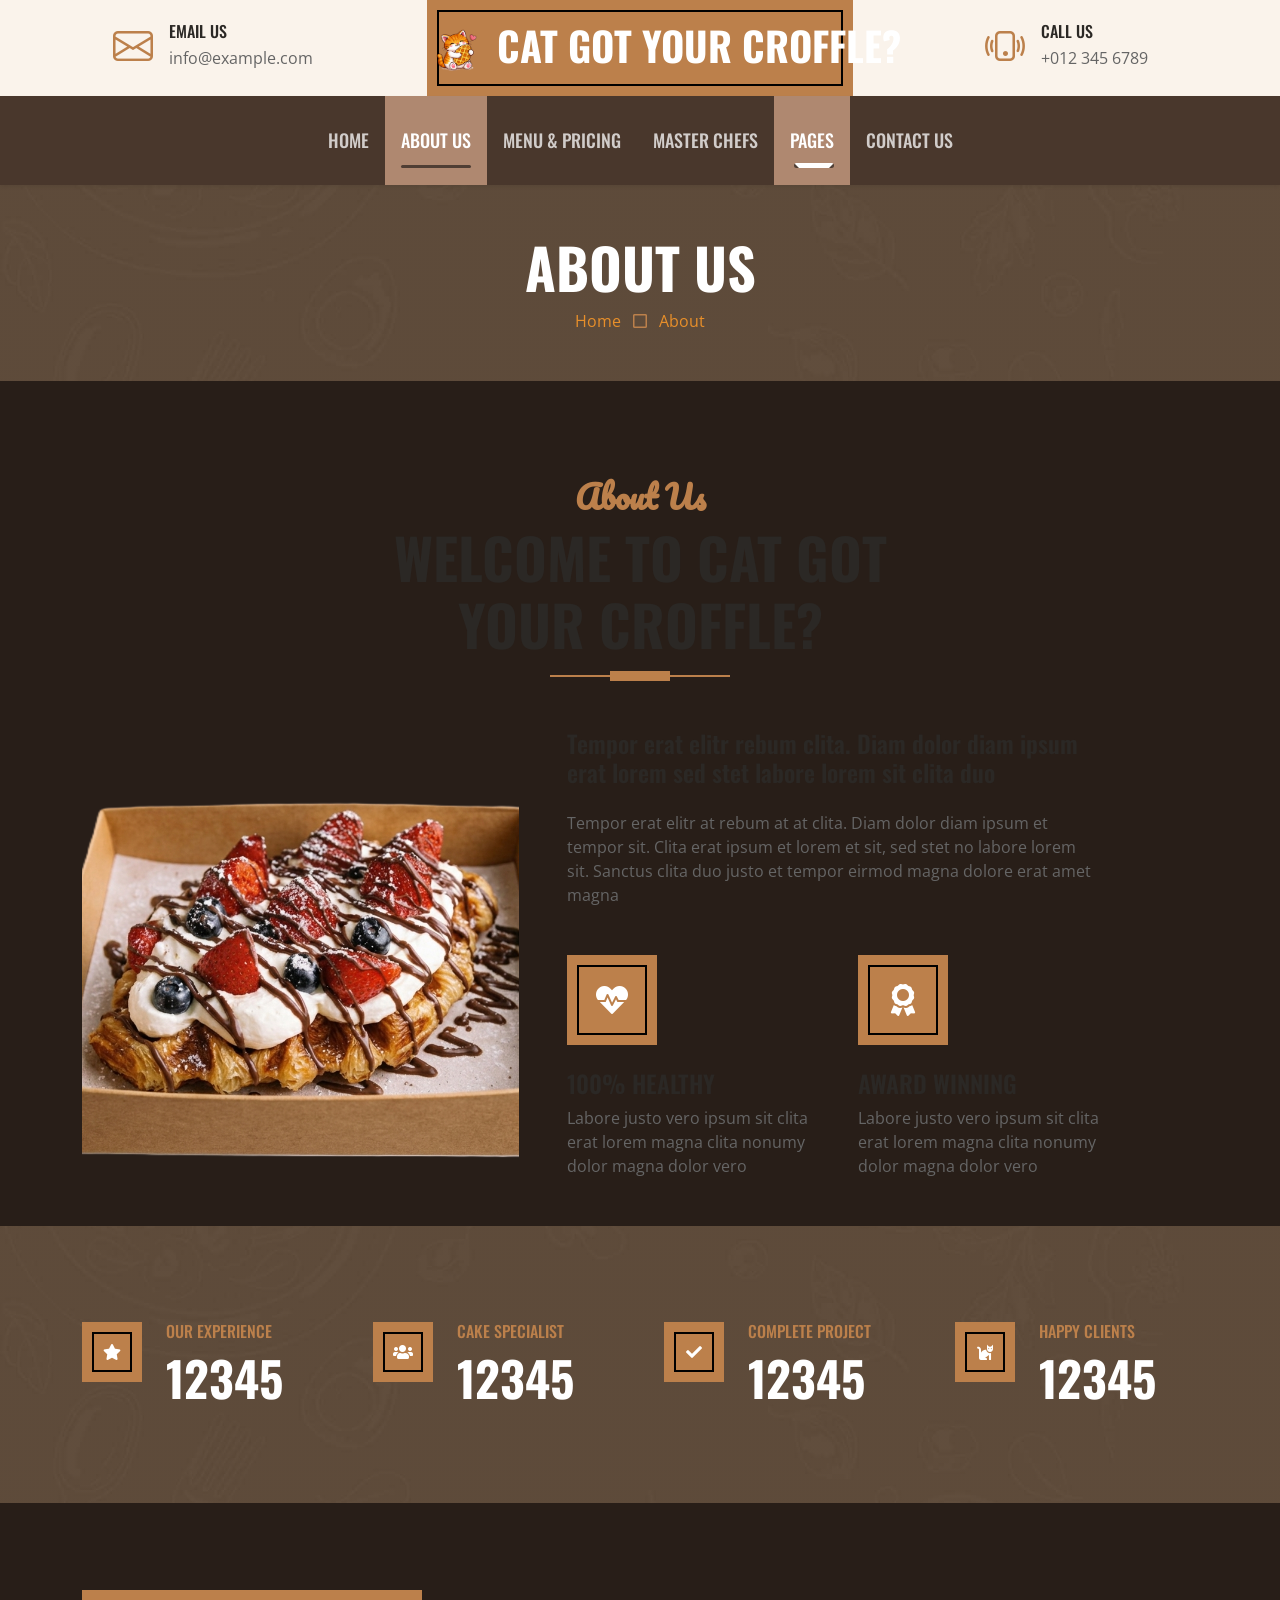
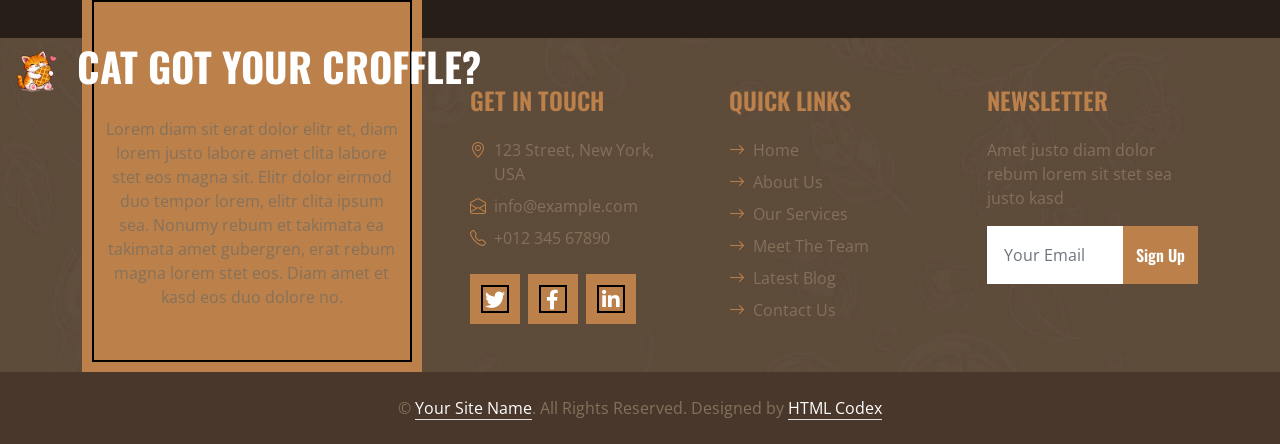
<file: about.html>
<!DOCTYPE html>
<html lang="en">

<head>
    <meta charset="utf-8">
    <title>Cat Got Your Croffle?</title>
    <meta content="width=device-width, initial-scale=1.0" name="viewport">
    <meta name="color-scheme" content="light">
    <meta content="Free HTML Templates" name="keywords">
    <meta content="Free HTML Templates" name="description">

    <!-- Favicon -->
    <link href="img/logo.png" rel="icon" type="image/png">

    <!-- Google Web Fonts -->
    <link rel="preconnect" href="https://fonts.googleapis.com">
    <link rel="preconnect" href="https://fonts.gstatic.com" crossorigin>
    <link href="https://fonts.googleapis.com/css2?family=Open+Sans:wght@400;600&family=Oswald:wght@500;600;700&family=Pacifico&display=swap" rel="stylesheet"> 

    <!-- Icon Font Stylesheet -->
    <link href="https://cdnjs.cloudflare.com/ajax/libs/font-awesome/5.10.0/css/all.min.css" rel="stylesheet">
    <link href="https://cdn.jsdelivr.net/npm/bootstrap-icons@1.4.1/font/bootstrap-icons.css" rel="stylesheet">

    <!-- Libraries Stylesheet -->
    <link href="lib/owlcarousel/assets/owl.carousel.min.css" rel="stylesheet">

    <!-- Customized Bootstrap Stylesheet -->
    <link href="css/bootstrap.min.css" rel="stylesheet">

    <!-- Template Stylesheet -->
    <link href="css/style.css" rel="stylesheet">
</head>

<body>
    <!-- Topbar Start -->
    <div class="container-fluid px-0 d-none d-lg-block">
        <div class="row gx-0">
            <div class="col-lg-4 text-center bg-secondary py-3">
                <div class="d-inline-flex align-items-center justify-content-center">
                    <i class="bi bi-envelope fs-1 text-primary me-3"></i>
                    <div class="text-start">
                        <h6 class="text-uppercase mb-1">Email Us</h6>
                        <span>info@example.com</span>
                    </div>
                </div>
            </div>
            <div class="col-lg-4 text-center bg-primary border-inner py-3">
                <div class="d-inline-flex align-items-center justify-content-center">
                    <a href="index.html" class="navbar-brand">
                        <h1 class="m-0 text-uppercase text-white"><img src="img/logo.png" alt="Cat Got Your Croffle logo" class="me-3" style="height: 48px; width: auto;">Cat Got Your Croffle?</h1>
                    </a>
                </div>
            </div>
            <div class="col-lg-4 text-center bg-secondary py-3">
                <div class="d-inline-flex align-items-center justify-content-center">
                    <i class="bi bi-phone-vibrate fs-1 text-primary me-3"></i>
                    <div class="text-start">
                        <h6 class="text-uppercase mb-1">Call Us</h6>
                        <span>+012 345 6789</span>
                    </div>
                </div>
            </div>
        </div>
    </div>
    <!-- Topbar End -->


    <!-- Navbar Start -->
    <nav class="navbar navbar-expand-lg bg-dark navbar-dark shadow-sm py-3 py-lg-0 px-3 px-lg-0">
        <a href="index.html" class="navbar-brand d-block d-lg-none">
            <h1 class="m-0 text-uppercase text-white"><img src="img/logo.png" alt="Cat Got Your Croffle logo" class="me-3" style="height: 48px; width: auto;">Cat Got Your Croffle?</h1>
        </a>
        <button class="navbar-toggler" type="button" data-bs-toggle="collapse" data-bs-target="#navbarCollapse">
            <span class="navbar-toggler-icon"></span>
        </button>
        <div class="collapse navbar-collapse" id="navbarCollapse">
            <div class="navbar-nav ms-auto mx-lg-auto py-0">
                <a href="index.html" class="nav-item nav-link">Home</a>
                <a href="about.html" class="nav-item nav-link active">About Us</a>
                <a href="menu.html" class="nav-item nav-link">Menu & Pricing</a>
                <a href="team.html" class="nav-item nav-link">Master Chefs</a>
                <div class="nav-item dropdown">
                    <a href="#" class="nav-link dropdown-toggle" data-bs-toggle="dropdown">Pages</a>
                    <div class="dropdown-menu m-0">
                        <a href="service.html" class="dropdown-item">Our Service</a>
                        <a href="testimonial.html" class="dropdown-item">Testimonial</a>
                    </div>
                </div>
                <a href="contact.html" class="nav-item nav-link">Contact Us</a>
            </div>
        </div>
    </nav>
    <!-- Navbar End -->


    <!-- Page Header Start -->
    <div class="container-fluid bg-dark bg-img p-5 mb-5">
        <div class="row">
            <div class="col-12 text-center">
                <h1 class="display-4 text-uppercase text-white">About Us</h1>
                <a href="">Home</a>
                <i class="far fa-square text-primary px-2"></i>
                <a href="">About</a>
            </div>
        </div>
    </div>
    <!-- Page Header End -->


    <!-- About Start -->
    <div class="container-fluid pt-5">
        <div class="container">
            <div class="section-title position-relative text-center mx-auto mb-5 pb-3" style="max-width: 600px;">
                <h2 class="text-primary font-secondary">About Us</h2>
                <h1 class="display-4 text-uppercase">Welcome To Cat Got Your Croffle?</h1>
            </div>
            <div class="row gx-5">
                <div class="col-lg-5 mb-5 mb-lg-0" style="min-height: 400px;">
                    <div class="position-relative h-100">
                        <img class="position-absolute w-100 h-100" src="img/about.png" style="object-fit: cover;">
                    </div>
                </div>
                <div class="col-lg-6 pb-5">
                    <h4 class="mb-4">Tempor erat elitr rebum clita. Diam dolor diam ipsum erat lorem sed stet labore lorem sit clita duo</h4>
                    <p class="mb-5">Tempor erat elitr at rebum at at clita. Diam dolor diam ipsum et tempor sit. Clita erat ipsum et lorem et sit, sed stet no labore lorem sit. Sanctus clita duo justo et tempor eirmod magna dolore erat amet magna</p>
                    <div class="row g-5">
                        <div class="col-sm-6">
                            <div class="d-flex align-items-center justify-content-center bg-primary border-inner mb-4" style="width: 90px; height: 90px;">
                                <i class="fa fa-heartbeat fa-2x text-white"></i>
                            </div>
                            <h4 class="text-uppercase">100% Healthy</h4>
                            <p class="mb-0">Labore justo vero ipsum sit clita erat lorem magna clita nonumy dolor magna dolor vero</p>
                        </div>
                        <div class="col-sm-6">
                            <div class="d-flex align-items-center justify-content-center bg-primary border-inner mb-4" style="width: 90px; height: 90px;">
                                <i class="fa fa-award fa-2x text-white"></i>
                            </div>
                            <h4 class="text-uppercase">Award Winning</h4>
                            <p class="mb-0">Labore justo vero ipsum sit clita erat lorem magna clita nonumy dolor magna dolor vero</p>
                        </div>
                    </div>
                </div>
            </div>
        </div>
    </div>
    <!-- About End -->


    <!-- Facts Start -->
    <div class="container-fluid bg-img py-5 mb-5">
        <div class="container py-5">
            <div class="row gx-5 gy-4">
                <div class="col-lg-3 col-md-6">
                    <div class="d-flex">
                        <div class="bg-primary border-inner d-flex align-items-center justify-content-center mb-3" style="width: 60px; height: 60px;">
                            <i class="fa fa-star text-white"></i>
                        </div>
                        <div class="ps-4">
                            <h6 class="text-primary text-uppercase">Our Experience</h6>
                            <h1 class="display-5 text-white mb-0" data-toggle="counter-up">12345</h1>
                        </div>
                    </div>
                </div>
                <div class="col-lg-3 col-md-6">
                    <div class="d-flex">
                        <div class="bg-primary border-inner d-flex align-items-center justify-content-center mb-3" style="width: 60px; height: 60px;">
                            <i class="fa fa-users text-white"></i>
                        </div>
                        <div class="ps-4">
                            <h6 class="text-primary text-uppercase">Cake Specialist</h6>
                            <h1 class="display-5 text-white mb-0" data-toggle="counter-up">12345</h1>
                        </div>
                    </div>
                </div>
                <div class="col-lg-3 col-md-6">
                    <div class="d-flex">
                        <div class="bg-primary border-inner d-flex align-items-center justify-content-center mb-3" style="width: 60px; height: 60px;">
                            <i class="fa fa-check text-white"></i>
                        </div>
                        <div class="ps-4">
                            <h6 class="text-primary text-uppercase">Complete Project</h6>
                            <h1 class="display-5 text-white mb-0" data-toggle="counter-up">12345</h1>
                        </div>
                    </div>
                </div>
                <div class="col-lg-3 col-md-6">
                    <div class="d-flex">
                        <div class="bg-primary border-inner d-flex align-items-center justify-content-center mb-3" style="width: 60px; height: 60px;">
                            <i class="fa fa-cat text-white"></i>
                        </div>
                        <div class="ps-4">
                            <h6 class="text-primary text-uppercase">Happy Clients</h6>
                            <h1 class="display-5 text-white mb-0" data-toggle="counter-up">12345</h1>
                        </div>
                    </div>
                </div>
            </div>
        </div>
    </div>
    <!-- Facts End -->


    <!-- Footer Start -->
    <div class="container-fluid bg-dark bg-img text-secondary" style="margin-top: 135px">
        <div class="container">
            <div class="row gx-5">
                <div class="col-lg-4 col-md-6 mt-lg-n5">
                    <div class="d-flex flex-column align-items-center justify-content-center text-center h-100 bg-primary border-inner p-4">
                        <a href="index.html" class="navbar-brand">
                            <h1 class="m-0 text-uppercase text-white"><img src="img/logo.png" alt="Cat Got Your Croffle logo" class="me-3" style="height: 48px; width: auto;">Cat Got Your Croffle?</h1>
                        </a>
                        <p class="mt-3">Lorem diam sit erat dolor elitr et, diam lorem justo labore amet clita labore stet eos magna sit. Elitr dolor eirmod duo tempor lorem, elitr clita ipsum sea. Nonumy rebum et takimata ea takimata amet gubergren, erat rebum magna lorem stet eos. Diam amet et kasd eos duo dolore no.</p>
                    </div>
                </div>
                <div class="col-lg-8 col-md-6">
                    <div class="row gx-5">
                        <div class="col-lg-4 col-md-12 pt-5 mb-5">
                            <h4 class="text-primary text-uppercase mb-4">Get In Touch</h4>
                            <div class="d-flex mb-2">
                                <i class="bi bi-geo-alt text-primary me-2"></i>
                                <p class="mb-0">123 Street, New York, USA</p>
                            </div>
                            <div class="d-flex mb-2">
                                <i class="bi bi-envelope-open text-primary me-2"></i>
                                <p class="mb-0">info@example.com</p>
                            </div>
                            <div class="d-flex mb-2">
                                <i class="bi bi-telephone text-primary me-2"></i>
                                <p class="mb-0">+012 345 67890</p>
                            </div>
                            <div class="d-flex mt-4">
                                <a class="btn btn-lg btn-primary btn-lg-square border-inner rounded-0 me-2" href="#"><i class="fab fa-twitter fw-normal"></i></a>
                                <a class="btn btn-lg btn-primary btn-lg-square border-inner rounded-0 me-2" href="#"><i class="fab fa-facebook-f fw-normal"></i></a>
                                <a class="btn btn-lg btn-primary btn-lg-square border-inner rounded-0 me-2" href="#"><i class="fab fa-linkedin-in fw-normal"></i></a>
                            </div>
                        </div>
                        <div class="col-lg-4 col-md-12 pt-0 pt-lg-5 mb-5">
                            <h4 class="text-primary text-uppercase mb-4">Quick Links</h4>
                            <div class="d-flex flex-column justify-content-start">
                                <a class="text-secondary mb-2" href="#"><i class="bi bi-arrow-right text-primary me-2"></i>Home</a>
                                <a class="text-secondary mb-2" href="#"><i class="bi bi-arrow-right text-primary me-2"></i>About Us</a>
                                <a class="text-secondary mb-2" href="#"><i class="bi bi-arrow-right text-primary me-2"></i>Our Services</a>
                                <a class="text-secondary mb-2" href="#"><i class="bi bi-arrow-right text-primary me-2"></i>Meet The Team</a>
                                <a class="text-secondary mb-2" href="#"><i class="bi bi-arrow-right text-primary me-2"></i>Latest Blog</a>
                                <a class="text-secondary" href="#"><i class="bi bi-arrow-right text-primary me-2"></i>Contact Us</a>
                            </div>
                        </div>
                        <div class="col-lg-4 col-md-12 pt-0 pt-lg-5 mb-5">
                            <h4 class="text-primary text-uppercase mb-4">Newsletter</h4>
                            <p>Amet justo diam dolor rebum lorem sit stet sea justo kasd</p>
                            <form action="">
                                <div class="input-group">
                                    <input type="text" class="form-control border-white p-3" placeholder="Your Email">
                                    <button class="btn btn-primary">Sign Up</button>
                                </div>
                            </form>
                        </div>
                    </div>
                </div>
            </div>
        </div>
    </div>
    <div class="container-fluid text-secondary py-4" style="background: #111111;">
        <div class="container text-center">
            <p class="mb-0">&copy; <a class="text-white border-bottom" href="#">Your Site Name</a>. All Rights Reserved. 
			
			<!--/*** This template is free as long as you keep the footer author’s credit link/attribution link/backlink. If you'd like to use the template without the footer author’s credit link/attribution link/backlink, you can purchase the Credit Removal License from "https://htmlcodex.com/credit-removal". Thank you for your support. ***/-->
			Designed by <a class="text-white border-bottom" href="https://htmlcodex.com">HTML Codex</a></p>
        </div>
    </div>
    <!-- Footer End -->


    <!-- Back to Top -->
    <a href="#" class="btn btn-primary border-inner py-3 fs-4 back-to-top"><i class="bi bi-arrow-up"></i></a>


    <!-- JavaScript Libraries -->
    <script src="https://code.jquery.com/jquery-3.4.1.min.js"></script>
    <script src="https://cdn.jsdelivr.net/npm/bootstrap@5.0.0/dist/js/bootstrap.bundle.min.js"></script>
    <script src="lib/easing/easing.min.js"></script>
    <script src="lib/waypoints/waypoints.min.js"></script>
    <script src="lib/counterup/counterup.min.js"></script>
    <script src="lib/owlcarousel/owl.carousel.min.js"></script>

    <!-- Template Javascript -->
    <script src="js/main.js"></script>
</body>

</html>
</file>
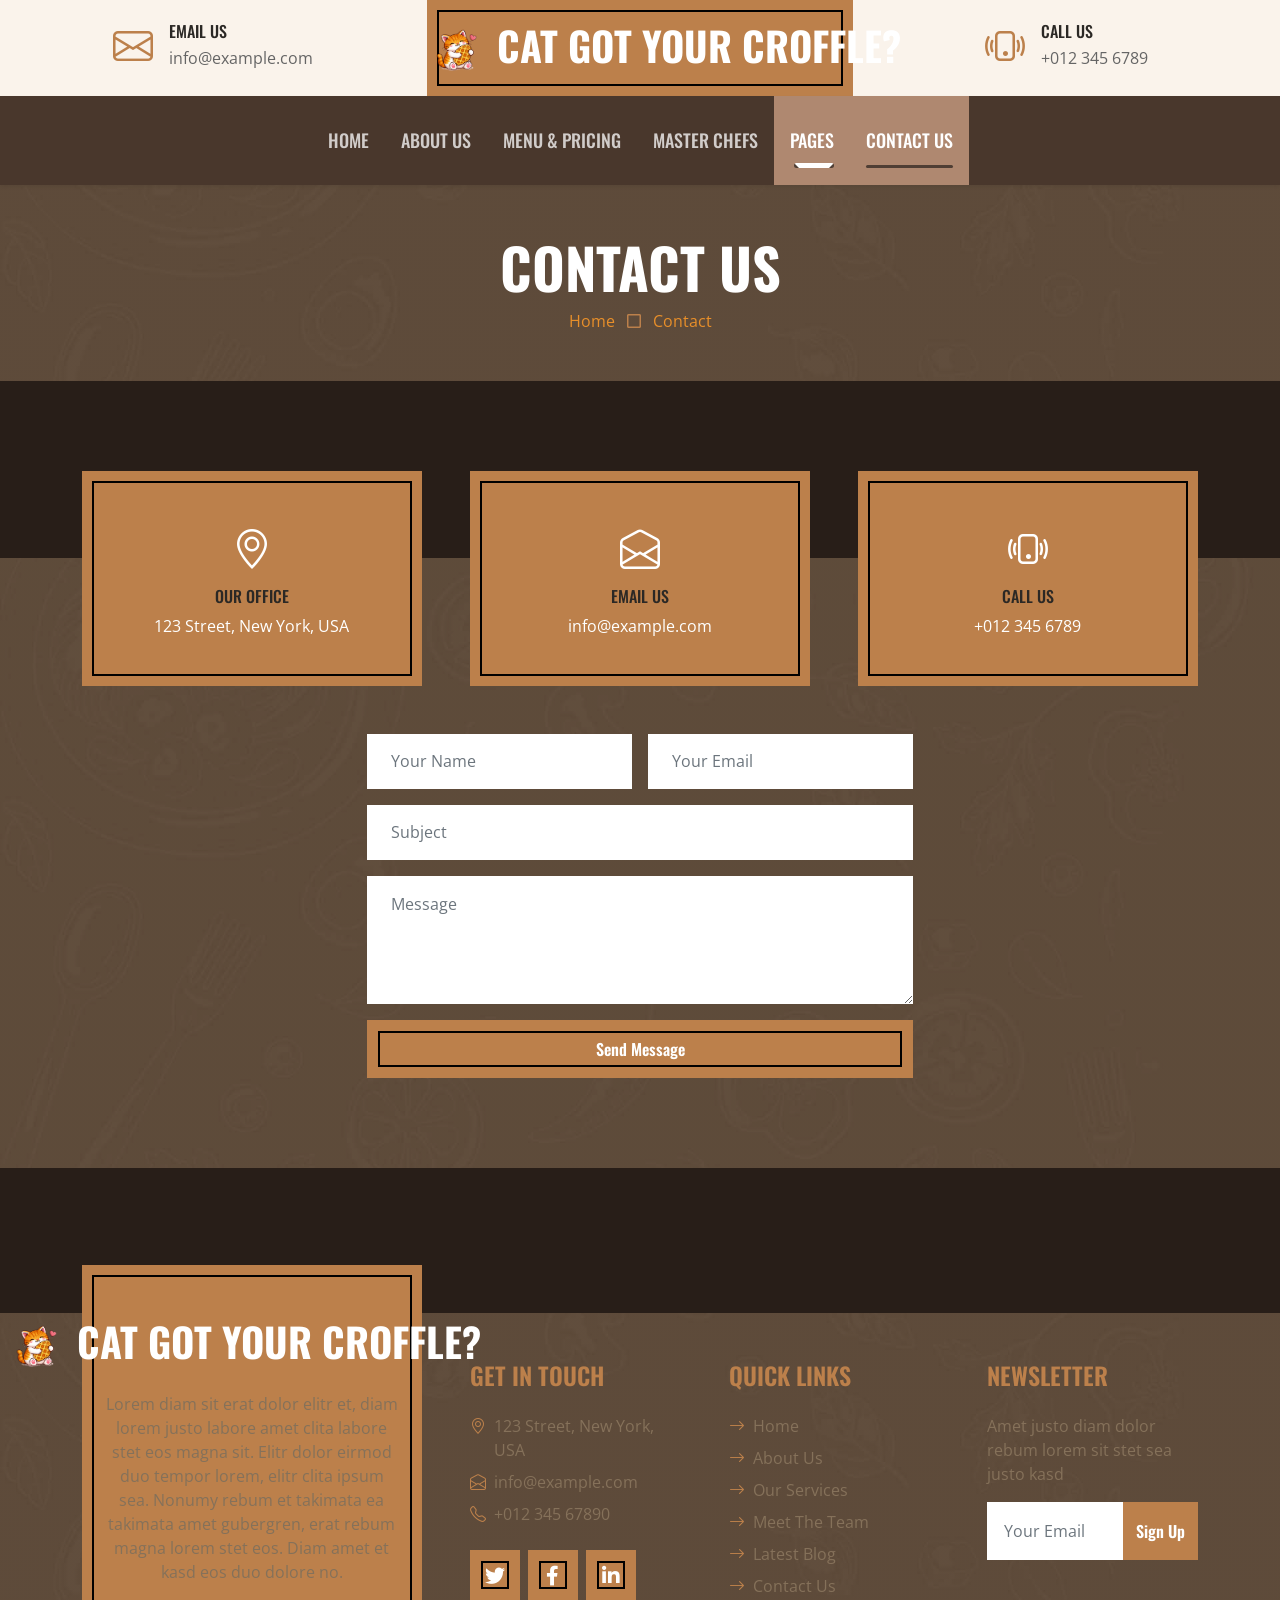
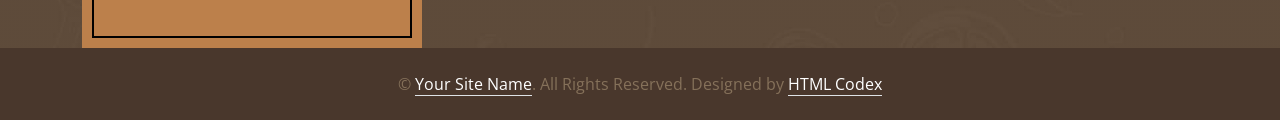
<file: contact.html>
<!DOCTYPE html>
<html lang="en">

<head>
    <meta charset="utf-8">
    <title>Cat Got Your Croffle?</title>
    <meta content="width=device-width, initial-scale=1.0" name="viewport">
    <meta name="color-scheme" content="light">
    <meta content="Free HTML Templates" name="keywords">
    <meta content="Free HTML Templates" name="description">

    <!-- Favicon -->
    <link href="img/logo.png" rel="icon" type="image/png">

    <!-- Google Web Fonts -->
    <link rel="preconnect" href="https://fonts.googleapis.com">
    <link rel="preconnect" href="https://fonts.gstatic.com" crossorigin>
    <link href="https://fonts.googleapis.com/css2?family=Open+Sans:wght@400;600&family=Oswald:wght@500;600;700&family=Pacifico&display=swap" rel="stylesheet"> 

    <!-- Icon Font Stylesheet -->
    <link href="https://cdnjs.cloudflare.com/ajax/libs/font-awesome/5.10.0/css/all.min.css" rel="stylesheet">
    <link href="https://cdn.jsdelivr.net/npm/bootstrap-icons@1.4.1/font/bootstrap-icons.css" rel="stylesheet">

    <!-- Libraries Stylesheet -->
    <link href="lib/owlcarousel/assets/owl.carousel.min.css" rel="stylesheet">

    <!-- Customized Bootstrap Stylesheet -->
    <link href="css/bootstrap.min.css" rel="stylesheet">

    <!-- Template Stylesheet -->
    <link href="css/style.css" rel="stylesheet">
</head>

<body>
    <!-- Topbar Start -->
    <div class="container-fluid px-0 d-none d-lg-block">
        <div class="row gx-0">
            <div class="col-lg-4 text-center bg-secondary py-3">
                <div class="d-inline-flex align-items-center justify-content-center">
                    <i class="bi bi-envelope fs-1 text-primary me-3"></i>
                    <div class="text-start">
                        <h6 class="text-uppercase mb-1">Email Us</h6>
                        <span>info@example.com</span>
                    </div>
                </div>
            </div>
            <div class="col-lg-4 text-center bg-primary border-inner py-3">
                <div class="d-inline-flex align-items-center justify-content-center">
                    <a href="index.html" class="navbar-brand">
                        <h1 class="m-0 text-uppercase text-white"><img src="img/logo.png" alt="Cat Got Your Croffle logo" class="me-3" style="height: 48px; width: auto;">Cat Got Your Croffle?</h1>
                    </a>
                </div>
            </div>
            <div class="col-lg-4 text-center bg-secondary py-3">
                <div class="d-inline-flex align-items-center justify-content-center">
                    <i class="bi bi-phone-vibrate fs-1 text-primary me-3"></i>
                    <div class="text-start">
                        <h6 class="text-uppercase mb-1">Call Us</h6>
                        <span>+012 345 6789</span>
                    </div>
                </div>
            </div>
        </div>
    </div>
    <!-- Topbar End -->


    <!-- Navbar Start -->
    <nav class="navbar navbar-expand-lg bg-dark navbar-dark shadow-sm py-3 py-lg-0 px-3 px-lg-0">
        <a href="index.html" class="navbar-brand d-block d-lg-none">
            <h1 class="m-0 text-uppercase text-white"><img src="img/logo.png" alt="Cat Got Your Croffle logo" class="me-3" style="height: 48px; width: auto;">Cat Got Your Croffle?</h1>
        </a>
        <button class="navbar-toggler" type="button" data-bs-toggle="collapse" data-bs-target="#navbarCollapse">
            <span class="navbar-toggler-icon"></span>
        </button>
        <div class="collapse navbar-collapse" id="navbarCollapse">
            <div class="navbar-nav ms-auto mx-lg-auto py-0">
                <a href="index.html" class="nav-item nav-link">Home</a>
                <a href="about.html" class="nav-item nav-link">About Us</a>
                <a href="menu.html" class="nav-item nav-link">Menu & Pricing</a>
                <a href="team.html" class="nav-item nav-link">Master Chefs</a>
                <div class="nav-item dropdown">
                    <a href="#" class="nav-link dropdown-toggle" data-bs-toggle="dropdown">Pages</a>
                    <div class="dropdown-menu m-0">
                        <a href="service.html" class="dropdown-item">Our Service</a>
                        <a href="testimonial.html" class="dropdown-item">Testimonial</a>
                    </div>
                </div>
                <a href="contact.html" class="nav-item nav-link active">Contact Us</a>
            </div>
        </div>
    </nav>
    <!-- Navbar End -->


    <!-- Page Header Start -->
    <div class="container-fluid bg-dark bg-img p-5 mb-5">
        <div class="row">
            <div class="col-12 text-center">
                <h1 class="display-4 text-uppercase text-white">Contact Us</h1>
                <a href="">Home</a>
                <i class="far fa-square text-primary px-2"></i>
                <a href="">Contact</a>
            </div>
        </div>
    </div>
    <!-- Page Header End -->


    <!-- Contact Start -->
    <div class="container-fluid contact position-relative px-5" style="margin-top: 90px;">
        <div class="container">
            <div class="row g-5 mb-5">
                <div class="col-lg-4 col-md-6">
                    <div class="bg-primary border-inner text-center text-white p-5">
                        <i class="bi bi-geo-alt fs-1 text-white"></i>
                        <h6 class="text-uppercase my-2">Our Office</h6>
                        <span>123 Street, New York, USA</span>
                    </div>
                </div>
                <div class="col-lg-4 col-md-6">
                    <div class="bg-primary border-inner text-center text-white p-5">
                        <i class="bi bi-envelope-open fs-1 text-white"></i>
                        <h6 class="text-uppercase my-2">Email Us</h6>
                        <span>info@example.com</span>
                    </div>
                </div>
                <div class="col-lg-4 col-md-6">
                    <div class="bg-primary border-inner text-center text-white p-5">
                        <i class="bi bi-phone-vibrate fs-1 text-white"></i>
                        <h6 class="text-uppercase my-2">Call Us</h6>
                        <span>+012 345 6789</span>
                    </div>
                </div>
            </div>
            <div class="row justify-content-center">
                <div class="col-lg-6">
                    <form>
                        <div class="row g-3">
                            <div class="col-sm-6">
                                <input type="text" class="form-control bg-light border-0 px-4" placeholder="Your Name" style="height: 55px;">
                            </div>
                            <div class="col-sm-6">
                                <input type="email" class="form-control bg-light border-0 px-4" placeholder="Your Email" style="height: 55px;">
                            </div>
                            <div class="col-sm-12">
                                <input type="text" class="form-control bg-light border-0 px-4" placeholder="Subject" style="height: 55px;">
                            </div>
                            <div class="col-sm-12">
                                <textarea class="form-control bg-light border-0 px-4 py-3" rows="4" placeholder="Message"></textarea>
                            </div>
                            <div class="col-sm-12">
                                <button class="btn btn-primary border-inner w-100 py-3" type="submit">Send Message</button>
                            </div>
                        </div>
                    </form>
                </div>
            </div>
        </div>
    </div>
    <!-- Contact End -->


    <!-- Footer Start -->
    <div class="container-fluid bg-dark bg-img text-secondary" style="margin-top: 235px">
        <div class="container">
            <div class="row gx-5">
                <div class="col-lg-4 col-md-6 mt-lg-n5">
                    <div class="d-flex flex-column align-items-center justify-content-center text-center h-100 bg-primary border-inner p-4">
                        <a href="index.html" class="navbar-brand">
                            <h1 class="m-0 text-uppercase text-white"><img src="img/logo.png" alt="Cat Got Your Croffle logo" class="me-3" style="height: 48px; width: auto;">Cat Got Your Croffle?</h1>
                        </a>
                        <p class="mt-3">Lorem diam sit erat dolor elitr et, diam lorem justo labore amet clita labore stet eos magna sit. Elitr dolor eirmod duo tempor lorem, elitr clita ipsum sea. Nonumy rebum et takimata ea takimata amet gubergren, erat rebum magna lorem stet eos. Diam amet et kasd eos duo dolore no.</p>
                    </div>
                </div>
                <div class="col-lg-8 col-md-6">
                    <div class="row gx-5">
                        <div class="col-lg-4 col-md-12 pt-5 mb-5">
                            <h4 class="text-primary text-uppercase mb-4">Get In Touch</h4>
                            <div class="d-flex mb-2">
                                <i class="bi bi-geo-alt text-primary me-2"></i>
                                <p class="mb-0">123 Street, New York, USA</p>
                            </div>
                            <div class="d-flex mb-2">
                                <i class="bi bi-envelope-open text-primary me-2"></i>
                                <p class="mb-0">info@example.com</p>
                            </div>
                            <div class="d-flex mb-2">
                                <i class="bi bi-telephone text-primary me-2"></i>
                                <p class="mb-0">+012 345 67890</p>
                            </div>
                            <div class="d-flex mt-4">
                                <a class="btn btn-lg btn-primary btn-lg-square border-inner rounded-0 me-2" href="#"><i class="fab fa-twitter fw-normal"></i></a>
                                <a class="btn btn-lg btn-primary btn-lg-square border-inner rounded-0 me-2" href="#"><i class="fab fa-facebook-f fw-normal"></i></a>
                                <a class="btn btn-lg btn-primary btn-lg-square border-inner rounded-0 me-2" href="#"><i class="fab fa-linkedin-in fw-normal"></i></a>
                            </div>
                        </div>
                        <div class="col-lg-4 col-md-12 pt-0 pt-lg-5 mb-5">
                            <h4 class="text-primary text-uppercase mb-4">Quick Links</h4>
                            <div class="d-flex flex-column justify-content-start">
                                <a class="text-secondary mb-2" href="#"><i class="bi bi-arrow-right text-primary me-2"></i>Home</a>
                                <a class="text-secondary mb-2" href="#"><i class="bi bi-arrow-right text-primary me-2"></i>About Us</a>
                                <a class="text-secondary mb-2" href="#"><i class="bi bi-arrow-right text-primary me-2"></i>Our Services</a>
                                <a class="text-secondary mb-2" href="#"><i class="bi bi-arrow-right text-primary me-2"></i>Meet The Team</a>
                                <a class="text-secondary mb-2" href="#"><i class="bi bi-arrow-right text-primary me-2"></i>Latest Blog</a>
                                <a class="text-secondary" href="#"><i class="bi bi-arrow-right text-primary me-2"></i>Contact Us</a>
                            </div>
                        </div>
                        <div class="col-lg-4 col-md-12 pt-0 pt-lg-5 mb-5">
                            <h4 class="text-primary text-uppercase mb-4">Newsletter</h4>
                            <p>Amet justo diam dolor rebum lorem sit stet sea justo kasd</p>
                            <form action="">
                                <div class="input-group">
                                    <input type="text" class="form-control border-white p-3" placeholder="Your Email">
                                    <button class="btn btn-primary">Sign Up</button>
                                </div>
                            </form>
                        </div>
                    </div>
                </div>
            </div>
        </div>
    </div>
    <div class="container-fluid text-secondary py-4" style="background: #111111;">
        <div class="container text-center">
            <p class="mb-0">&copy; <a class="text-white border-bottom" href="#">Your Site Name</a>. All Rights Reserved. 
			
			<!--/*** This template is free as long as you keep the footer author’s credit link/attribution link/backlink. If you'd like to use the template without the footer author’s credit link/attribution link/backlink, you can purchase the Credit Removal License from "https://htmlcodex.com/credit-removal". Thank you for your support. ***/-->
			Designed by <a class="text-white border-bottom" href="https://htmlcodex.com">HTML Codex</a></p>
        </div>
    </div>
    <!-- Footer End -->


    <!-- Back to Top -->
    <a href="#" class="btn btn-primary border-inner py-3 fs-4 back-to-top"><i class="bi bi-arrow-up"></i></a>


    <!-- JavaScript Libraries -->
    <script src="https://code.jquery.com/jquery-3.4.1.min.js"></script>
    <script src="https://cdn.jsdelivr.net/npm/bootstrap@5.0.0/dist/js/bootstrap.bundle.min.js"></script>
    <script src="lib/easing/easing.min.js"></script>
    <script src="lib/waypoints/waypoints.min.js"></script>
    <script src="lib/counterup/counterup.min.js"></script>
    <script src="lib/owlcarousel/owl.carousel.min.js"></script>

    <!-- Template Javascript -->
    <script src="js/main.js"></script>
</body>

</html>
</file>
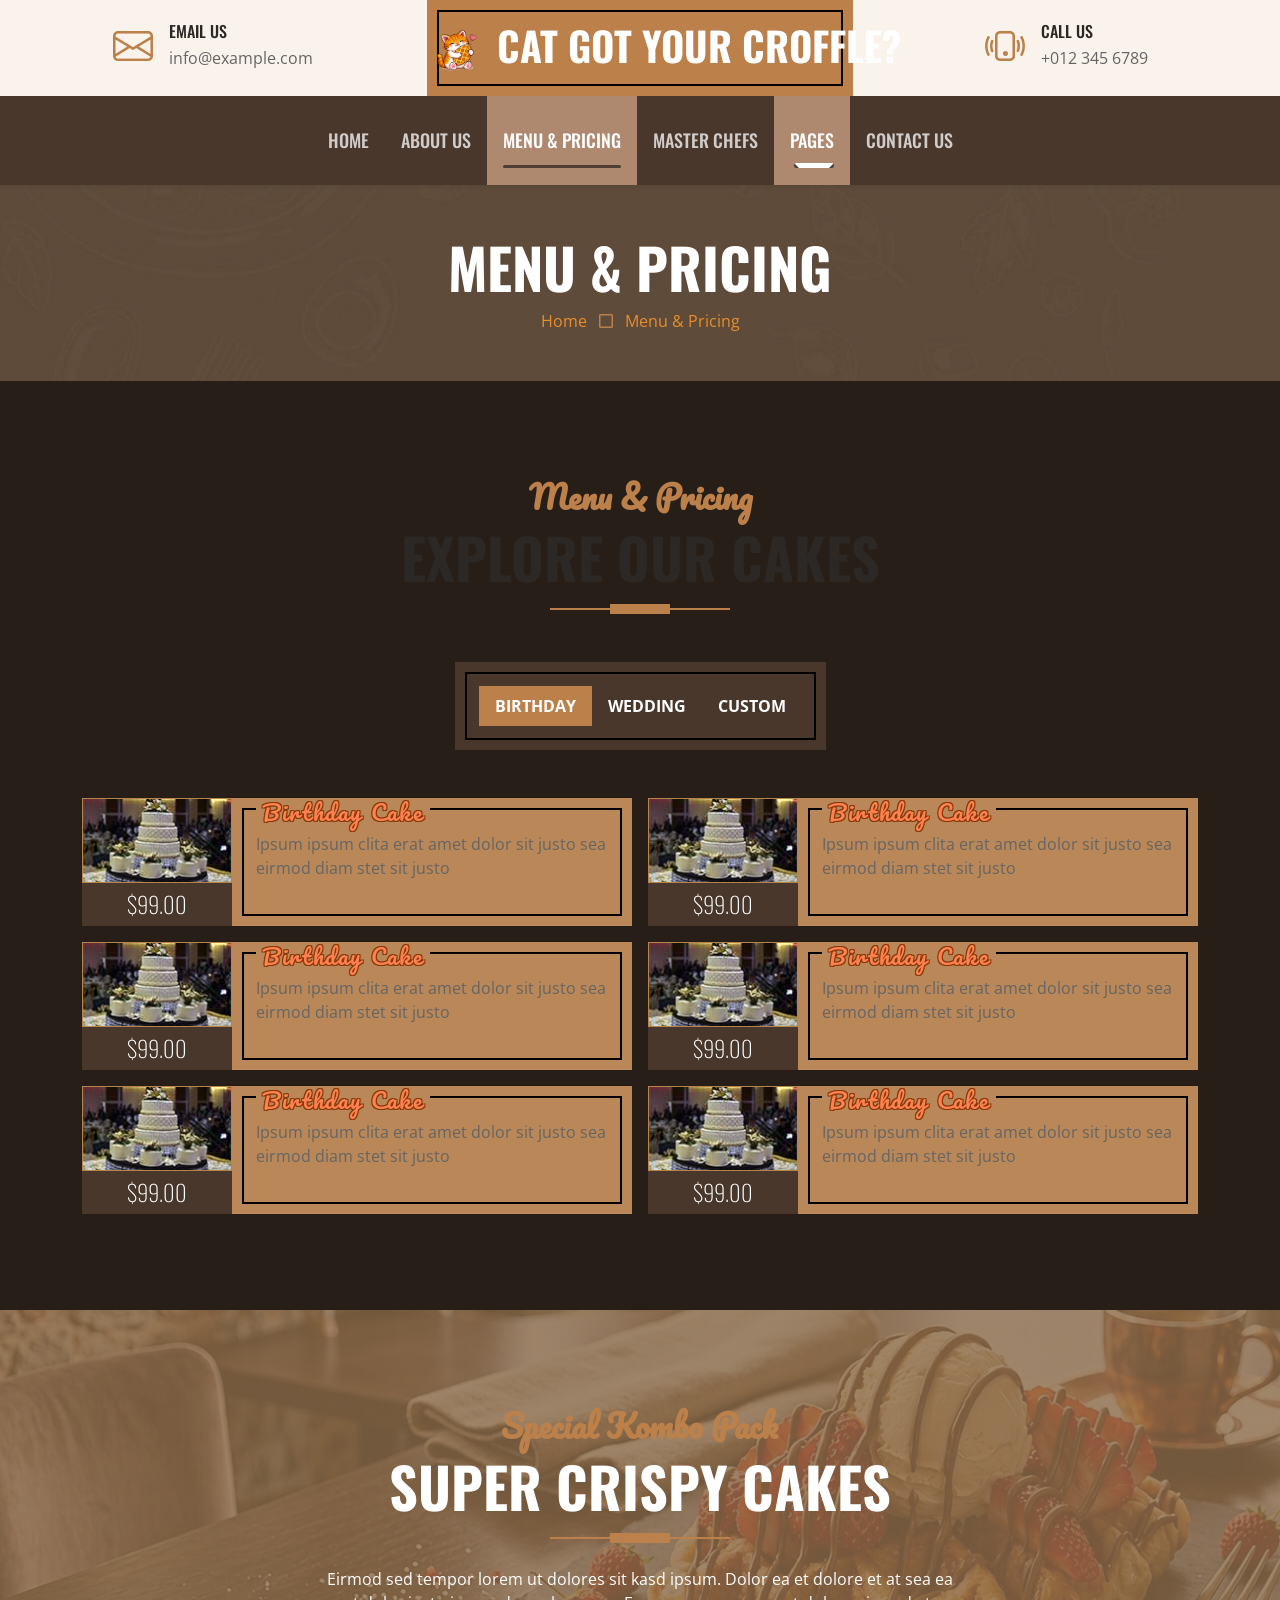
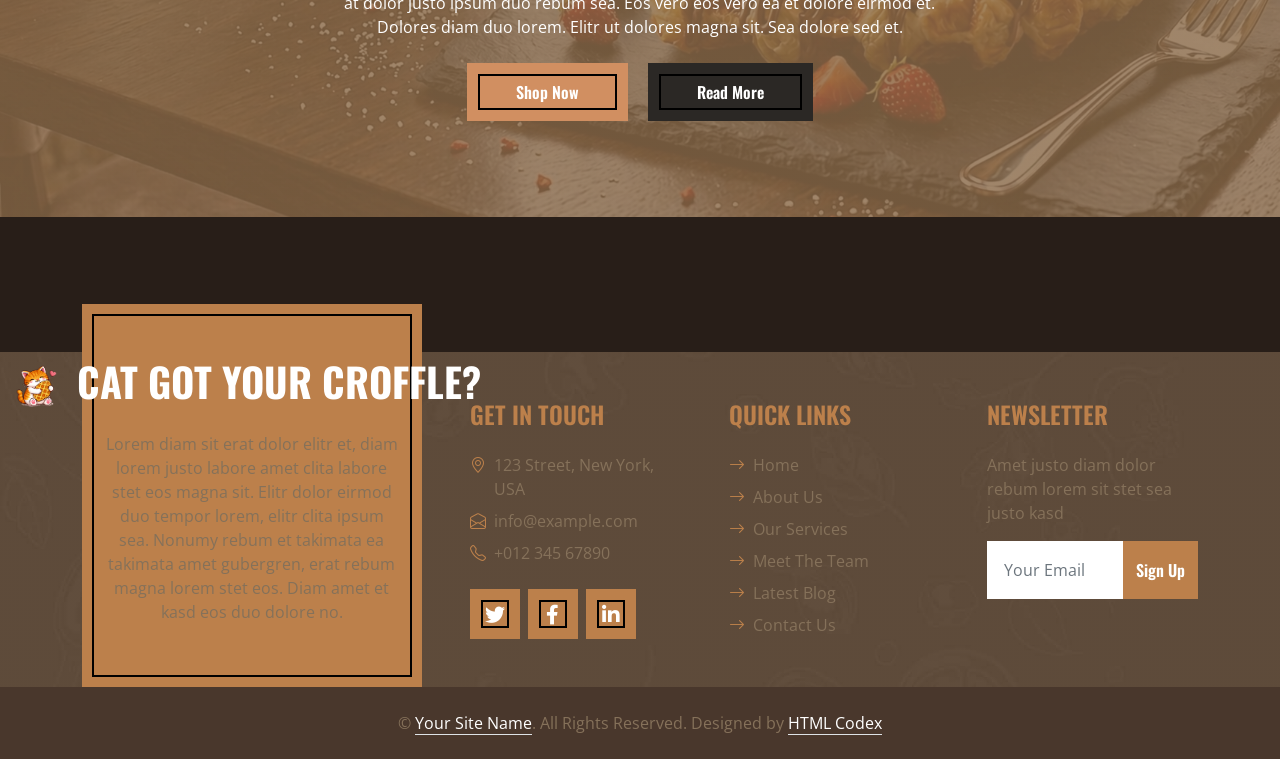
<file: menu.html>
<!DOCTYPE html>
<html lang="en">

<head>
    <meta charset="utf-8">
    <title>Cat Got Your Croffle?</title>
    <meta content="width=device-width, initial-scale=1.0" name="viewport">
    <meta name="color-scheme" content="light">
    <meta content="Free HTML Templates" name="keywords">
    <meta content="Free HTML Templates" name="description">

    <!-- Favicon -->
    <link href="img/logo.png" rel="icon" type="image/png">

    <!-- Google Web Fonts -->
    <link rel="preconnect" href="https://fonts.googleapis.com">
    <link rel="preconnect" href="https://fonts.gstatic.com" crossorigin>
    <link href="https://fonts.googleapis.com/css2?family=Open+Sans:wght@400;600&family=Oswald:wght@500;600;700&family=Pacifico&display=swap" rel="stylesheet"> 

    <!-- Icon Font Stylesheet -->
    <link href="https://cdnjs.cloudflare.com/ajax/libs/font-awesome/5.10.0/css/all.min.css" rel="stylesheet">
    <link href="https://cdn.jsdelivr.net/npm/bootstrap-icons@1.4.1/font/bootstrap-icons.css" rel="stylesheet">

    <!-- Libraries Stylesheet -->
    <link href="lib/owlcarousel/assets/owl.carousel.min.css" rel="stylesheet">

    <!-- Customized Bootstrap Stylesheet -->
    <link href="css/bootstrap.min.css" rel="stylesheet">

    <!-- Template Stylesheet -->
    <link href="css/style.css" rel="stylesheet">
</head>

<body>
    <!-- Topbar Start -->
    <div class="container-fluid px-0 d-none d-lg-block">
        <div class="row gx-0">
            <div class="col-lg-4 text-center bg-secondary py-3">
                <div class="d-inline-flex align-items-center justify-content-center">
                    <i class="bi bi-envelope fs-1 text-primary me-3"></i>
                    <div class="text-start">
                        <h6 class="text-uppercase mb-1">Email Us</h6>
                        <span>info@example.com</span>
                    </div>
                </div>
            </div>
            <div class="col-lg-4 text-center bg-primary border-inner py-3">
                <div class="d-inline-flex align-items-center justify-content-center">
                    <a href="index.html" class="navbar-brand">
                        <h1 class="m-0 text-uppercase text-white"><img src="img/logo.png" alt="Cat Got Your Croffle logo" class="me-3" style="height: 48px; width: auto;">Cat Got Your Croffle?</h1>
                    </a>
                </div>
            </div>
            <div class="col-lg-4 text-center bg-secondary py-3">
                <div class="d-inline-flex align-items-center justify-content-center">
                    <i class="bi bi-phone-vibrate fs-1 text-primary me-3"></i>
                    <div class="text-start">
                        <h6 class="text-uppercase mb-1">Call Us</h6>
                        <span>+012 345 6789</span>
                    </div>
                </div>
            </div>
        </div>
    </div>
    <!-- Topbar End -->


    <!-- Navbar Start -->
    <nav class="navbar navbar-expand-lg bg-dark navbar-dark shadow-sm py-3 py-lg-0 px-3 px-lg-0">
        <a href="index.html" class="navbar-brand d-block d-lg-none">
            <h1 class="m-0 text-uppercase text-white"><img src="img/logo.png" alt="Cat Got Your Croffle logo" class="me-3" style="height: 48px; width: auto;">Cat Got Your Croffle?</h1>
        </a>
        <button class="navbar-toggler" type="button" data-bs-toggle="collapse" data-bs-target="#navbarCollapse">
            <span class="navbar-toggler-icon"></span>
        </button>
        <div class="collapse navbar-collapse" id="navbarCollapse">
            <div class="navbar-nav ms-auto mx-lg-auto py-0">
                <a href="index.html" class="nav-item nav-link">Home</a>
                <a href="about.html" class="nav-item nav-link">About Us</a>
                <a href="menu.html" class="nav-item nav-link active">Menu & Pricing</a>
                <a href="team.html" class="nav-item nav-link">Master Chefs</a>
                <div class="nav-item dropdown">
                    <a href="#" class="nav-link dropdown-toggle" data-bs-toggle="dropdown">Pages</a>
                    <div class="dropdown-menu m-0">
                        <a href="service.html" class="dropdown-item">Our Service</a>
                        <a href="testimonial.html" class="dropdown-item">Testimonial</a>
                    </div>
                </div>
                <a href="contact.html" class="nav-item nav-link">Contact Us</a>
            </div>
        </div>
    </nav>
    <!-- Navbar End -->


    <!-- Page Header Start -->
    <div class="container-fluid bg-dark bg-img p-5 mb-5">
        <div class="row">
            <div class="col-12 text-center">
                <h1 class="display-4 text-uppercase text-white">Menu & Pricing</h1>
                <a href="">Home</a>
                <i class="far fa-square text-primary px-2"></i>
                <a href="">Menu & Pricing</a>
            </div>
        </div>
    </div>
    <!-- Page Header End -->


    <!-- Products Start -->
    <div class="container-fluid about py-5">
        <div class="container">
            <div class="section-title position-relative text-center mx-auto mb-5 pb-3" style="max-width: 600px;">
                <h2 class="text-primary font-secondary">Menu & Pricing</h2>
                <h1 class="display-4 text-uppercase">Explore Our Cakes</h1>
            </div>
            <div class="tab-class text-center">
                <ul class="nav nav-pills d-inline-flex justify-content-center bg-dark text-uppercase border-inner p-4 mb-5">
                    <li class="nav-item">
                        <a class="nav-link text-white active" data-bs-toggle="pill" href="#tab-1">Birthday</a>
                    </li>
                    <li class="nav-item">
                        <a class="nav-link text-white" data-bs-toggle="pill" href="#tab-2">Wedding</a>
                    </li>
                    <li class="nav-item">
                        <a class="nav-link text-white" data-bs-toggle="pill" href="#tab-3">Custom</a>
                    </li>
                </ul>
                <div class="tab-content">
                    <div id="tab-1" class="tab-pane fade show p-0 active">
                        <div class="row g-3">
                            <div class="col-lg-6">
                                <div class="d-flex h-100">
                                    <div class="flex-shrink-0">
                                        <img class="img-fluid" src="img/cake-1.jpg" alt="" style="width: 150px; height: 85px;">
                                        <h4 class="bg-dark text-primary p-2 m-0">$99.00</h4>
                                    </div>
                                    <div class="d-flex flex-column justify-content-center text-start bg-secondary border-inner px-4">
                                        <h5 class="text-uppercase">Birthday Cake</h5>
                                        <span>Ipsum ipsum clita erat amet dolor sit justo sea eirmod diam stet sit justo</span>
                                    </div>
                                </div>
                            </div>
                            <div class="col-lg-6">
                                <div class="d-flex h-100">
                                    <div class="flex-shrink-0">
                                        <img class="img-fluid" src="img/cake-1.jpg" alt="" style="width: 150px; height: 85px;">
                                        <h4 class="bg-dark text-primary p-2 m-0">$99.00</h4>
                                    </div>
                                    <div class="d-flex flex-column justify-content-center text-start bg-secondary border-inner px-4">
                                        <h5 class="text-uppercase">Birthday Cake</h5>
                                        <span>Ipsum ipsum clita erat amet dolor sit justo sea eirmod diam stet sit justo</span>
                                    </div>
                                </div>
                            </div>
                            <div class="col-lg-6">
                                <div class="d-flex h-100">
                                    <div class="flex-shrink-0">
                                        <img class="img-fluid" src="img/cake-1.jpg" alt="" style="width: 150px; height: 85px;">
                                        <h4 class="bg-dark text-primary p-2 m-0">$99.00</h4>
                                    </div>
                                    <div class="d-flex flex-column justify-content-center text-start bg-secondary border-inner px-4">
                                        <h5 class="text-uppercase">Birthday Cake</h5>
                                        <span>Ipsum ipsum clita erat amet dolor sit justo sea eirmod diam stet sit justo</span>
                                    </div>
                                </div>
                            </div>
                            <div class="col-lg-6">
                                <div class="d-flex h-100">
                                    <div class="flex-shrink-0">
                                        <img class="img-fluid" src="img/cake-1.jpg" alt="" style="width: 150px; height: 85px;">
                                        <h4 class="bg-dark text-primary p-2 m-0">$99.00</h4>
                                    </div>
                                    <div class="d-flex flex-column justify-content-center text-start bg-secondary border-inner px-4">
                                        <h5 class="text-uppercase">Birthday Cake</h5>
                                        <span>Ipsum ipsum clita erat amet dolor sit justo sea eirmod diam stet sit justo</span>
                                    </div>
                                </div>
                            </div>
                            <div class="col-lg-6">
                                <div class="d-flex h-100">
                                    <div class="flex-shrink-0">
                                        <img class="img-fluid" src="img/cake-1.jpg" alt="" style="width: 150px; height: 85px;">
                                        <h4 class="bg-dark text-primary p-2 m-0">$99.00</h4>
                                    </div>
                                    <div class="d-flex flex-column justify-content-center text-start bg-secondary border-inner px-4">
                                        <h5 class="text-uppercase">Birthday Cake</h5>
                                        <span>Ipsum ipsum clita erat amet dolor sit justo sea eirmod diam stet sit justo</span>
                                    </div>
                                </div>
                            </div>
                            <div class="col-lg-6">
                                <div class="d-flex h-100">
                                    <div class="flex-shrink-0">
                                        <img class="img-fluid" src="img/cake-1.jpg" alt="" style="width: 150px; height: 85px;">
                                        <h4 class="bg-dark text-primary p-2 m-0">$99.00</h4>
                                    </div>
                                    <div class="d-flex flex-column justify-content-center text-start bg-secondary border-inner px-4">
                                        <h5 class="text-uppercase">Birthday Cake</h5>
                                        <span>Ipsum ipsum clita erat amet dolor sit justo sea eirmod diam stet sit justo</span>
                                    </div>
                                </div>
                            </div>
                        </div>
                    </div>
                    <div id="tab-2" class="tab-pane fade show p-0">
                        <div class="row g-3">
                            <div class="col-lg-6">
                                <div class="d-flex h-100">
                                    <div class="flex-shrink-0">
                                        <img class="img-fluid" src="img/cake-2.jpg" alt="" style="width: 150px; height: 85px;">
                                        <h4 class="bg-dark text-primary p-2 m-0">$99.00</h4>
                                    </div>
                                    <div class="d-flex flex-column justify-content-center text-start bg-secondary border-inner px-4">
                                        <h5 class="text-uppercase">Wedding Cake</h5>
                                        <span>Ipsum ipsum clita erat amet dolor sit justo sea eirmod diam stet sit justo</span>
                                    </div>
                                </div>
                            </div>
                            <div class="col-lg-6">
                                <div class="d-flex h-100">
                                    <div class="flex-shrink-0">
                                        <img class="img-fluid" src="img/cake-2.jpg" alt="" style="width: 150px; height: 85px;">
                                        <h4 class="bg-dark text-primary p-2 m-0">$99.00</h4>
                                    </div>
                                    <div class="d-flex flex-column justify-content-center text-start bg-secondary border-inner px-4">
                                        <h5 class="text-uppercase">Wedding Cake</h5>
                                        <span>Ipsum ipsum clita erat amet dolor sit justo sea eirmod diam stet sit justo</span>
                                    </div>
                                </div>
                            </div>
                            <div class="col-lg-6">
                                <div class="d-flex h-100">
                                    <div class="flex-shrink-0">
                                        <img class="img-fluid" src="img/cake-2.jpg" alt="" style="width: 150px; height: 85px;">
                                        <h4 class="bg-dark text-primary p-2 m-0">$99.00</h4>
                                    </div>
                                    <div class="d-flex flex-column justify-content-center text-start bg-secondary border-inner px-4">
                                        <h5 class="text-uppercase">Wedding Cake</h5>
                                        <span>Ipsum ipsum clita erat amet dolor sit justo sea eirmod diam stet sit justo</span>
                                    </div>
                                </div>
                            </div>
                            <div class="col-lg-6">
                                <div class="d-flex h-100">
                                    <div class="flex-shrink-0">
                                        <img class="img-fluid" src="img/cake-2.jpg" alt="" style="width: 150px; height: 85px;">
                                        <h4 class="bg-dark text-primary p-2 m-0">$99.00</h4>
                                    </div>
                                    <div class="d-flex flex-column justify-content-center text-start bg-secondary border-inner px-4">
                                        <h5 class="text-uppercase">Wedding Cake</h5>
                                        <span>Ipsum ipsum clita erat amet dolor sit justo sea eirmod diam stet sit justo</span>
                                    </div>
                                </div>
                            </div>
                            <div class="col-lg-6">
                                <div class="d-flex h-100">
                                    <div class="flex-shrink-0">
                                        <img class="img-fluid" src="img/cake-2.jpg" alt="" style="width: 150px; height: 85px;">
                                        <h4 class="bg-dark text-primary p-2 m-0">$99.00</h4>
                                    </div>
                                    <div class="d-flex flex-column justify-content-center text-start bg-secondary border-inner px-4">
                                        <h5 class="text-uppercase">Wedding Cake</h5>
                                        <span>Ipsum ipsum clita erat amet dolor sit justo sea eirmod diam stet sit justo</span>
                                    </div>
                                </div>
                            </div>
                            <div class="col-lg-6">
                                <div class="d-flex h-100">
                                    <div class="flex-shrink-0">
                                        <img class="img-fluid" src="img/cake-2.jpg" alt="" style="width: 150px; height: 85px;">
                                        <h4 class="bg-dark text-primary p-2 m-0">$99.00</h4>
                                    </div>
                                    <div class="d-flex flex-column justify-content-center text-start bg-secondary border-inner px-4">
                                        <h5 class="text-uppercase">Wedding Cake</h5>
                                        <span>Ipsum ipsum clita erat amet dolor sit justo sea eirmod diam stet sit justo</span>
                                    </div>
                                </div>
                            </div>
                        </div>
                    </div>
                    <div id="tab-3" class="tab-pane fade show p-0">
                        <div class="row g-3">
                            <div class="col-lg-6">
                                <div class="d-flex h-100">
                                    <div class="flex-shrink-0">
                                        <img class="img-fluid" src="img/cake-3.jpg" alt="" style="width: 150px; height: 85px;">
                                        <h4 class="bg-dark text-primary p-2 m-0">$99.00</h4>
                                    </div>
                                    <div class="d-flex flex-column justify-content-center text-start bg-secondary border-inner px-4">
                                        <h5 class="text-uppercase">Custom Cake</h5>
                                        <span>Ipsum ipsum clita erat amet dolor sit justo sea eirmod diam stet sit justo</span>
                                    </div>
                                </div>
                            </div>
                            <div class="col-lg-6">
                                <div class="d-flex h-100">
                                    <div class="flex-shrink-0">
                                        <img class="img-fluid" src="img/cake-3.jpg" alt="" style="width: 150px; height: 85px;">
                                        <h4 class="bg-dark text-primary p-2 m-0">$99.00</h4>
                                    </div>
                                    <div class="d-flex flex-column justify-content-center text-start bg-secondary border-inner px-4">
                                        <h5 class="text-uppercase">Custom Cake</h5>
                                        <span>Ipsum ipsum clita erat amet dolor sit justo sea eirmod diam stet sit justo</span>
                                    </div>
                                </div>
                            </div>
                            <div class="col-lg-6">
                                <div class="d-flex h-100">
                                    <div class="flex-shrink-0">
                                        <img class="img-fluid" src="img/cake-3.jpg" alt="" style="width: 150px; height: 85px;">
                                        <h4 class="bg-dark text-primary p-2 m-0">$99.00</h4>
                                    </div>
                                    <div class="d-flex flex-column justify-content-center text-start bg-secondary border-inner px-4">
                                        <h5 class="text-uppercase">Custom Cake</h5>
                                        <span>Ipsum ipsum clita erat amet dolor sit justo sea eirmod diam stet sit justo</span>
                                    </div>
                                </div>
                            </div>
                            <div class="col-lg-6">
                                <div class="d-flex h-100">
                                    <div class="flex-shrink-0">
                                        <img class="img-fluid" src="img/cake-3.jpg" alt="" style="width: 150px; height: 85px;">
                                        <h4 class="bg-dark text-primary p-2 m-0">$99.00</h4>
                                    </div>
                                    <div class="d-flex flex-column justify-content-center text-start bg-secondary border-inner px-4">
                                        <h5 class="text-uppercase">Custom Cake</h5>
                                        <span>Ipsum ipsum clita erat amet dolor sit justo sea eirmod diam stet sit justo</span>
                                    </div>
                                </div>
                            </div>
                            <div class="col-lg-6">
                                <div class="d-flex h-100">
                                    <div class="flex-shrink-0">
                                        <img class="img-fluid" src="img/cake-3.jpg" alt="" style="width: 150px; height: 85px;">
                                        <h4 class="bg-dark text-primary p-2 m-0">$99.00</h4>
                                    </div>
                                    <div class="d-flex flex-column justify-content-center text-start bg-secondary border-inner px-4">
                                        <h5 class="text-uppercase">Custom Cake</h5>
                                        <span>Ipsum ipsum clita erat amet dolor sit justo sea eirmod diam stet sit justo</span>
                                    </div>
                                </div>
                            </div>
                            <div class="col-lg-6">
                                <div class="d-flex h-100">
                                    <div class="flex-shrink-0">
                                        <img class="img-fluid" src="img/cake-3.jpg" alt="" style="width: 150px; height: 85px;">
                                        <h4 class="bg-dark text-primary p-2 m-0">$99.00</h4>
                                    </div>
                                    <div class="d-flex flex-column justify-content-center text-start bg-secondary border-inner px-4">
                                        <h5 class="text-uppercase">Custom Cake</h5>
                                        <span>Ipsum ipsum clita erat amet dolor sit justo sea eirmod diam stet sit justo</span>
                                    </div>
                                </div>
                            </div>
                        </div>
                    </div>
                </div>
            </div>
        </div>
    </div>
    <!-- Products End -->


    <!-- Offer Start -->
    <div class="container-fluid bg-offer my-5 py-5">
        <div class="container py-5">
            <div class="row gx-5 justify-content-center">
                <div class="col-lg-7 text-center">
                    <div class="section-title position-relative text-center mx-auto mb-4 pb-3" style="max-width: 600px;">
                        <h2 class="text-primary font-secondary">Special Kombo Pack</h2>
                        <h1 class="display-4 text-uppercase text-white">Super Crispy Cakes</h1>
                    </div>
                    <p class="text-white mb-4">Eirmod sed tempor lorem ut dolores sit kasd ipsum. Dolor ea et dolore et at sea ea at dolor justo ipsum duo rebum sea. Eos vero eos vero ea et dolore eirmod et. Dolores diam duo lorem. Elitr ut dolores magna sit. Sea dolore sed et.</p>
                    <a href="" class="btn btn-primary border-inner py-3 px-5 me-3">Shop Now</a>
                    <a href="" class="btn btn-dark border-inner py-3 px-5">Read More</a>
                </div>
            </div>
        </div>
    </div>
    <!-- Offer End -->
    

    <!-- Footer Start -->
    <div class="container-fluid bg-img text-secondary" style="margin-top: 135px">
        <div class="container">
            <div class="row gx-5">
                <div class="col-lg-4 col-md-6 mt-lg-n5">
                    <div class="d-flex flex-column align-items-center justify-content-center text-center h-100 bg-primary border-inner p-4">
                        <a href="index.html" class="navbar-brand">
                            <h1 class="m-0 text-uppercase text-white"><img src="img/logo.png" alt="Cat Got Your Croffle logo" class="me-3" style="height: 48px; width: auto;">Cat Got Your Croffle?</h1>
                        </a>
                        <p class="mt-3">Lorem diam sit erat dolor elitr et, diam lorem justo labore amet clita labore stet eos magna sit. Elitr dolor eirmod duo tempor lorem, elitr clita ipsum sea. Nonumy rebum et takimata ea takimata amet gubergren, erat rebum magna lorem stet eos. Diam amet et kasd eos duo dolore no.</p>
                    </div>
                </div>
                <div class="col-lg-8 col-md-6">
                    <div class="row gx-5">
                        <div class="col-lg-4 col-md-12 pt-5 mb-5">
                            <h4 class="text-primary text-uppercase mb-4">Get In Touch</h4>
                            <div class="d-flex mb-2">
                                <i class="bi bi-geo-alt text-primary me-2"></i>
                                <p class="mb-0">123 Street, New York, USA</p>
                            </div>
                            <div class="d-flex mb-2">
                                <i class="bi bi-envelope-open text-primary me-2"></i>
                                <p class="mb-0">info@example.com</p>
                            </div>
                            <div class="d-flex mb-2">
                                <i class="bi bi-telephone text-primary me-2"></i>
                                <p class="mb-0">+012 345 67890</p>
                            </div>
                            <div class="d-flex mt-4">
                                <a class="btn btn-lg btn-primary btn-lg-square border-inner rounded-0 me-2" href="#"><i class="fab fa-twitter fw-normal"></i></a>
                                <a class="btn btn-lg btn-primary btn-lg-square border-inner rounded-0 me-2" href="#"><i class="fab fa-facebook-f fw-normal"></i></a>
                                <a class="btn btn-lg btn-primary btn-lg-square border-inner rounded-0 me-2" href="#"><i class="fab fa-linkedin-in fw-normal"></i></a>
                            </div>
                        </div>
                        <div class="col-lg-4 col-md-12 pt-0 pt-lg-5 mb-5">
                            <h4 class="text-primary text-uppercase mb-4">Quick Links</h4>
                            <div class="d-flex flex-column justify-content-start">
                                <a class="text-secondary mb-2" href="#"><i class="bi bi-arrow-right text-primary me-2"></i>Home</a>
                                <a class="text-secondary mb-2" href="#"><i class="bi bi-arrow-right text-primary me-2"></i>About Us</a>
                                <a class="text-secondary mb-2" href="#"><i class="bi bi-arrow-right text-primary me-2"></i>Our Services</a>
                                <a class="text-secondary mb-2" href="#"><i class="bi bi-arrow-right text-primary me-2"></i>Meet The Team</a>
                                <a class="text-secondary mb-2" href="#"><i class="bi bi-arrow-right text-primary me-2"></i>Latest Blog</a>
                                <a class="text-secondary" href="#"><i class="bi bi-arrow-right text-primary me-2"></i>Contact Us</a>
                            </div>
                        </div>
                        <div class="col-lg-4 col-md-12 pt-0 pt-lg-5 mb-5">
                            <h4 class="text-primary text-uppercase mb-4">Newsletter</h4>
                            <p>Amet justo diam dolor rebum lorem sit stet sea justo kasd</p>
                            <form action="">
                                <div class="input-group">
                                    <input type="text" class="form-control border-white p-3" placeholder="Your Email">
                                    <button class="btn btn-primary">Sign Up</button>
                                </div>
                            </form>
                        </div>
                    </div>
                </div>
            </div>
        </div>
    </div>
    <div class="container-fluid text-secondary py-4" style="background: #111111;">
        <div class="container text-center">
            <p class="mb-0">&copy; <a class="text-white border-bottom" href="#">Your Site Name</a>. All Rights Reserved. 
			
			<!--/*** This template is free as long as you keep the footer author’s credit link/attribution link/backlink. If you'd like to use the template without the footer author’s credit link/attribution link/backlink, you can purchase the Credit Removal License from "https://htmlcodex.com/credit-removal". Thank you for your support. ***/-->
			Designed by <a class="text-white border-bottom" href="https://htmlcodex.com">HTML Codex</a></p>
        </div>
    </div>
    <!-- Footer End -->


    <!-- Back to Top -->
    <a href="#" class="btn btn-primary border-inner py-3 fs-4 back-to-top"><i class="bi bi-arrow-up"></i></a>


    <!-- JavaScript Libraries -->
    <script src="https://code.jquery.com/jquery-3.4.1.min.js"></script>
    <script src="https://cdn.jsdelivr.net/npm/bootstrap@5.0.0/dist/js/bootstrap.bundle.min.js"></script>
    <script src="lib/easing/easing.min.js"></script>
    <script src="lib/waypoints/waypoints.min.js"></script>
    <script src="lib/counterup/counterup.min.js"></script>
    <script src="lib/owlcarousel/owl.carousel.min.js"></script>

    <!-- Template Javascript -->
    <script src="js/main.js"></script>
</body>

</html>
</file>
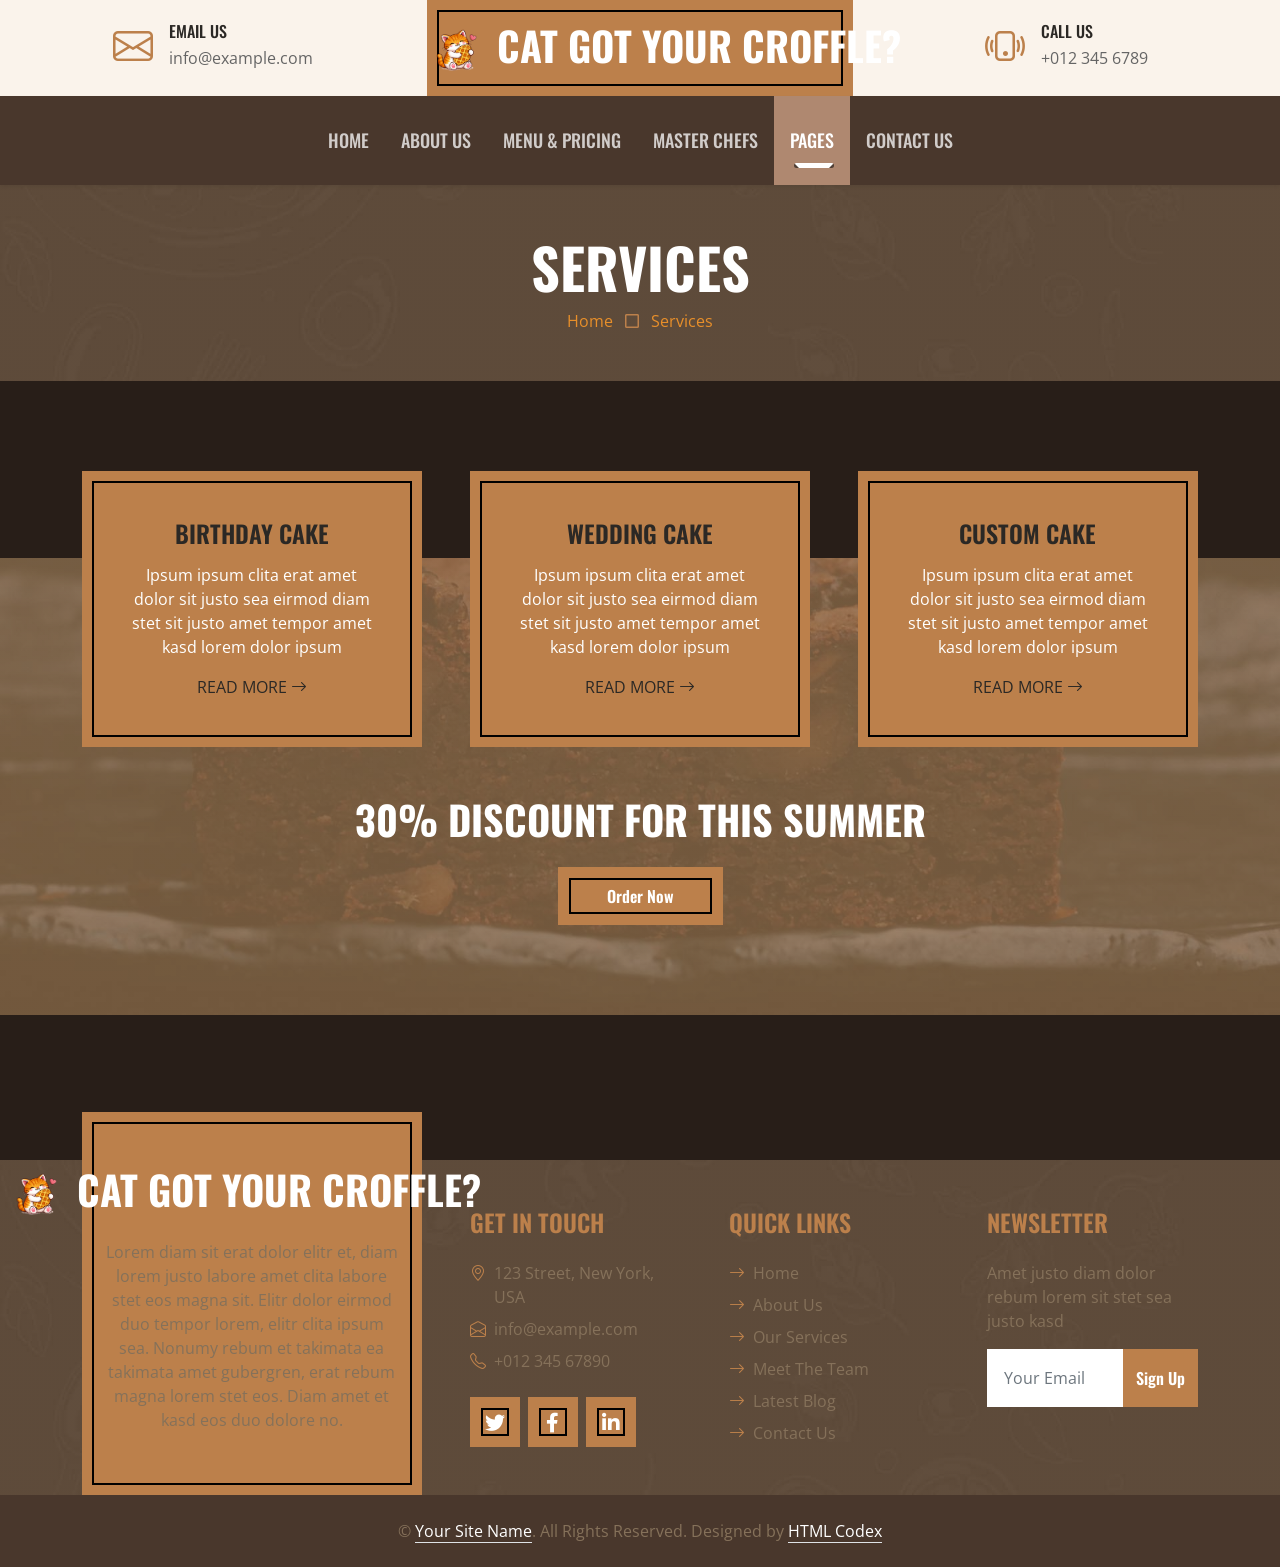
<file: service.html>
<!DOCTYPE html>
<html lang="en">

<head>
    <meta charset="utf-8">
    <title>Cat Got Your Croffle?</title>
    <meta content="width=device-width, initial-scale=1.0" name="viewport">
    <meta name="color-scheme" content="light">
    <meta content="Free HTML Templates" name="keywords">
    <meta content="Free HTML Templates" name="description">

    <!-- Favicon -->
    <link href="img/logo.png" rel="icon" type="image/png">

    <!-- Google Web Fonts -->
    <link rel="preconnect" href="https://fonts.googleapis.com">
    <link rel="preconnect" href="https://fonts.gstatic.com" crossorigin>
    <link href="https://fonts.googleapis.com/css2?family=Open+Sans:wght@400;600&family=Oswald:wght@500;600;700&family=Pacifico&display=swap" rel="stylesheet"> 

    <!-- Icon Font Stylesheet -->
    <link href="https://cdnjs.cloudflare.com/ajax/libs/font-awesome/5.10.0/css/all.min.css" rel="stylesheet">
    <link href="https://cdn.jsdelivr.net/npm/bootstrap-icons@1.4.1/font/bootstrap-icons.css" rel="stylesheet">

    <!-- Libraries Stylesheet -->
    <link href="lib/owlcarousel/assets/owl.carousel.min.css" rel="stylesheet">

    <!-- Customized Bootstrap Stylesheet -->
    <link href="css/bootstrap.min.css" rel="stylesheet">

    <!-- Template Stylesheet -->
    <link href="css/style.css" rel="stylesheet">
</head>

<body>
    <!-- Topbar Start -->
    <div class="container-fluid px-0 d-none d-lg-block">
        <div class="row gx-0">
            <div class="col-lg-4 text-center bg-secondary py-3">
                <div class="d-inline-flex align-items-center justify-content-center">
                    <i class="bi bi-envelope fs-1 text-primary me-3"></i>
                    <div class="text-start">
                        <h6 class="text-uppercase mb-1">Email Us</h6>
                        <span>info@example.com</span>
                    </div>
                </div>
            </div>
            <div class="col-lg-4 text-center bg-primary border-inner py-3">
                <div class="d-inline-flex align-items-center justify-content-center">
                    <a href="index.html" class="navbar-brand">
                        <h1 class="m-0 text-uppercase text-white"><img src="img/logo.png" alt="Cat Got Your Croffle logo" class="me-3" style="height: 48px; width: auto;">Cat Got Your Croffle?</h1>
                    </a>
                </div>
            </div>
            <div class="col-lg-4 text-center bg-secondary py-3">
                <div class="d-inline-flex align-items-center justify-content-center">
                    <i class="bi bi-phone-vibrate fs-1 text-primary me-3"></i>
                    <div class="text-start">
                        <h6 class="text-uppercase mb-1">Call Us</h6>
                        <span>+012 345 6789</span>
                    </div>
                </div>
            </div>
        </div>
    </div>
    <!-- Topbar End -->


    <!-- Navbar Start -->
    <nav class="navbar navbar-expand-lg bg-dark navbar-dark shadow-sm py-3 py-lg-0 px-3 px-lg-0">
        <a href="index.html" class="navbar-brand d-block d-lg-none">
            <h1 class="m-0 text-uppercase text-white"><img src="img/logo.png" alt="Cat Got Your Croffle logo" class="me-3" style="height: 48px; width: auto;">Cat Got Your Croffle?</h1>
        </a>
        <button class="navbar-toggler" type="button" data-bs-toggle="collapse" data-bs-target="#navbarCollapse">
            <span class="navbar-toggler-icon"></span>
        </button>
        <div class="collapse navbar-collapse" id="navbarCollapse">
            <div class="navbar-nav ms-auto mx-lg-auto py-0">
                <a href="index.html" class="nav-item nav-link">Home</a>
                <a href="about.html" class="nav-item nav-link">About Us</a>
                <a href="menu.html" class="nav-item nav-link">Menu & Pricing</a>
                <a href="team.html" class="nav-item nav-link">Master Chefs</a>
                <div class="nav-item dropdown">
                    <a href="#" class="nav-link dropdown-toggle active" data-bs-toggle="dropdown">Pages</a>
                    <div class="dropdown-menu m-0">
                        <a href="service.html" class="dropdown-item active">Our Service</a>
                        <a href="testimonial.html" class="dropdown-item">Testimonial</a>
                    </div>
                </div>
                <a href="contact.html" class="nav-item nav-link">Contact Us</a>
            </div>
        </div>
    </nav>
    <!-- Navbar End -->


    <!-- Page Header Start -->
    <div class="container-fluid bg-dark bg-img p-5 mb-5">
        <div class="row">
            <div class="col-12 text-center">
                <h1 class="display-4 text-uppercase text-white">Services</h1>
                <a href="">Home</a>
                <i class="far fa-square text-primary px-2"></i>
                <a href="">Services</a>
            </div>
        </div>
    </div>
    <!-- Page Header End -->


    <!-- Service Start -->
    <div class="container-fluid service position-relative px-5" style="margin-top: 90px;">
        <div class="container">
            <div class="row g-5">
                <div class="col-lg-4 col-md-6">
                    <div class="bg-primary border-inner text-center text-white p-5">
                        <h4 class="text-uppercase mb-3">Birthday Cake</h4>
                        <p>Ipsum ipsum clita erat amet dolor sit justo sea eirmod diam stet sit justo amet tempor amet kasd lorem dolor ipsum</p>
                        <a class="text-uppercase text-dark" href="">Read More <i class="bi bi-arrow-right"></i></a>
                    </div>
                </div>
                <div class="col-lg-4 col-md-6">
                    <div class="bg-primary border-inner text-center text-white p-5">
                        <h4 class="text-uppercase mb-3">Wedding Cake</h4>
                        <p>Ipsum ipsum clita erat amet dolor sit justo sea eirmod diam stet sit justo amet tempor amet kasd lorem dolor ipsum</p>
                        <a class="text-uppercase text-dark" href="">Read More <i class="bi bi-arrow-right"></i></a>
                    </div>
                </div>
                <div class="col-lg-4 col-md-6">
                    <div class="bg-primary border-inner text-center text-white p-5">
                        <h4 class="text-uppercase mb-3">Custom Cake</h4>
                        <p>Ipsum ipsum clita erat amet dolor sit justo sea eirmod diam stet sit justo amet tempor amet kasd lorem dolor ipsum</p>
                        <a class="text-uppercase text-dark" href="">Read More <i class="bi bi-arrow-right"></i></a>
                    </div>
                </div>
                <div class="col-lg-12 col-md-6 text-center">
                    <h1 class="text-uppercase text-light mb-4">30% Discount For This Summer</h1>
                    <a href="" class="btn btn-primary border-inner py-3 px-5">Order Now</a>
                </div>
            </div>
        </div>
    </div>
    <!-- Service Start -->


    <!-- Footer Start -->
    <div class="container-fluid bg-dark bg-img text-secondary" style="margin-top: 235px">
        <div class="container">
            <div class="row gx-5">
                <div class="col-lg-4 col-md-6 mt-lg-n5">
                    <div class="d-flex flex-column align-items-center justify-content-center text-center h-100 bg-primary border-inner p-4">
                        <a href="index.html" class="navbar-brand">
                            <h1 class="m-0 text-uppercase text-white"><img src="img/logo.png" alt="Cat Got Your Croffle logo" class="me-3" style="height: 48px; width: auto;">Cat Got Your Croffle?</h1>
                        </a>
                        <p class="mt-3">Lorem diam sit erat dolor elitr et, diam lorem justo labore amet clita labore stet eos magna sit. Elitr dolor eirmod duo tempor lorem, elitr clita ipsum sea. Nonumy rebum et takimata ea takimata amet gubergren, erat rebum magna lorem stet eos. Diam amet et kasd eos duo dolore no.</p>
                    </div>
                </div>
                <div class="col-lg-8 col-md-6">
                    <div class="row gx-5">
                        <div class="col-lg-4 col-md-12 pt-5 mb-5">
                            <h4 class="text-primary text-uppercase mb-4">Get In Touch</h4>
                            <div class="d-flex mb-2">
                                <i class="bi bi-geo-alt text-primary me-2"></i>
                                <p class="mb-0">123 Street, New York, USA</p>
                            </div>
                            <div class="d-flex mb-2">
                                <i class="bi bi-envelope-open text-primary me-2"></i>
                                <p class="mb-0">info@example.com</p>
                            </div>
                            <div class="d-flex mb-2">
                                <i class="bi bi-telephone text-primary me-2"></i>
                                <p class="mb-0">+012 345 67890</p>
                            </div>
                            <div class="d-flex mt-4">
                                <a class="btn btn-lg btn-primary btn-lg-square border-inner rounded-0 me-2" href="#"><i class="fab fa-twitter fw-normal"></i></a>
                                <a class="btn btn-lg btn-primary btn-lg-square border-inner rounded-0 me-2" href="#"><i class="fab fa-facebook-f fw-normal"></i></a>
                                <a class="btn btn-lg btn-primary btn-lg-square border-inner rounded-0 me-2" href="#"><i class="fab fa-linkedin-in fw-normal"></i></a>
                            </div>
                        </div>
                        <div class="col-lg-4 col-md-12 pt-0 pt-lg-5 mb-5">
                            <h4 class="text-primary text-uppercase mb-4">Quick Links</h4>
                            <div class="d-flex flex-column justify-content-start">
                                <a class="text-secondary mb-2" href="#"><i class="bi bi-arrow-right text-primary me-2"></i>Home</a>
                                <a class="text-secondary mb-2" href="#"><i class="bi bi-arrow-right text-primary me-2"></i>About Us</a>
                                <a class="text-secondary mb-2" href="#"><i class="bi bi-arrow-right text-primary me-2"></i>Our Services</a>
                                <a class="text-secondary mb-2" href="#"><i class="bi bi-arrow-right text-primary me-2"></i>Meet The Team</a>
                                <a class="text-secondary mb-2" href="#"><i class="bi bi-arrow-right text-primary me-2"></i>Latest Blog</a>
                                <a class="text-secondary" href="#"><i class="bi bi-arrow-right text-primary me-2"></i>Contact Us</a>
                            </div>
                        </div>
                        <div class="col-lg-4 col-md-12 pt-0 pt-lg-5 mb-5">
                            <h4 class="text-primary text-uppercase mb-4">Newsletter</h4>
                            <p>Amet justo diam dolor rebum lorem sit stet sea justo kasd</p>
                            <form action="">
                                <div class="input-group">
                                    <input type="text" class="form-control border-white p-3" placeholder="Your Email">
                                    <button class="btn btn-primary">Sign Up</button>
                                </div>
                            </form>
                        </div>
                    </div>
                </div>
            </div>
        </div>
    </div>
    <div class="container-fluid text-secondary py-4" style="background: #111111;">
        <div class="container text-center">
            <p class="mb-0">&copy; <a class="text-white border-bottom" href="#">Your Site Name</a>. All Rights Reserved. 
			
			<!--/*** This template is free as long as you keep the footer author’s credit link/attribution link/backlink. If you'd like to use the template without the footer author’s credit link/attribution link/backlink, you can purchase the Credit Removal License from "https://htmlcodex.com/credit-removal". Thank you for your support. ***/-->
			Designed by <a class="text-white border-bottom" href="https://htmlcodex.com">HTML Codex</a></p>
        </div>
    </div>
    <!-- Footer End -->


    <!-- Back to Top -->
    <a href="#" class="btn btn-primary border-inner py-3 fs-4 back-to-top"><i class="bi bi-arrow-up"></i></a>


    <!-- JavaScript Libraries -->
    <script src="https://code.jquery.com/jquery-3.4.1.min.js"></script>
    <script src="https://cdn.jsdelivr.net/npm/bootstrap@5.0.0/dist/js/bootstrap.bundle.min.js"></script>
    <script src="lib/easing/easing.min.js"></script>
    <script src="lib/waypoints/waypoints.min.js"></script>
    <script src="lib/counterup/counterup.min.js"></script>
    <script src="lib/owlcarousel/owl.carousel.min.js"></script>

    <!-- Template Javascript -->
    <script src="js/main.js"></script>
</body>

</html>
</file>
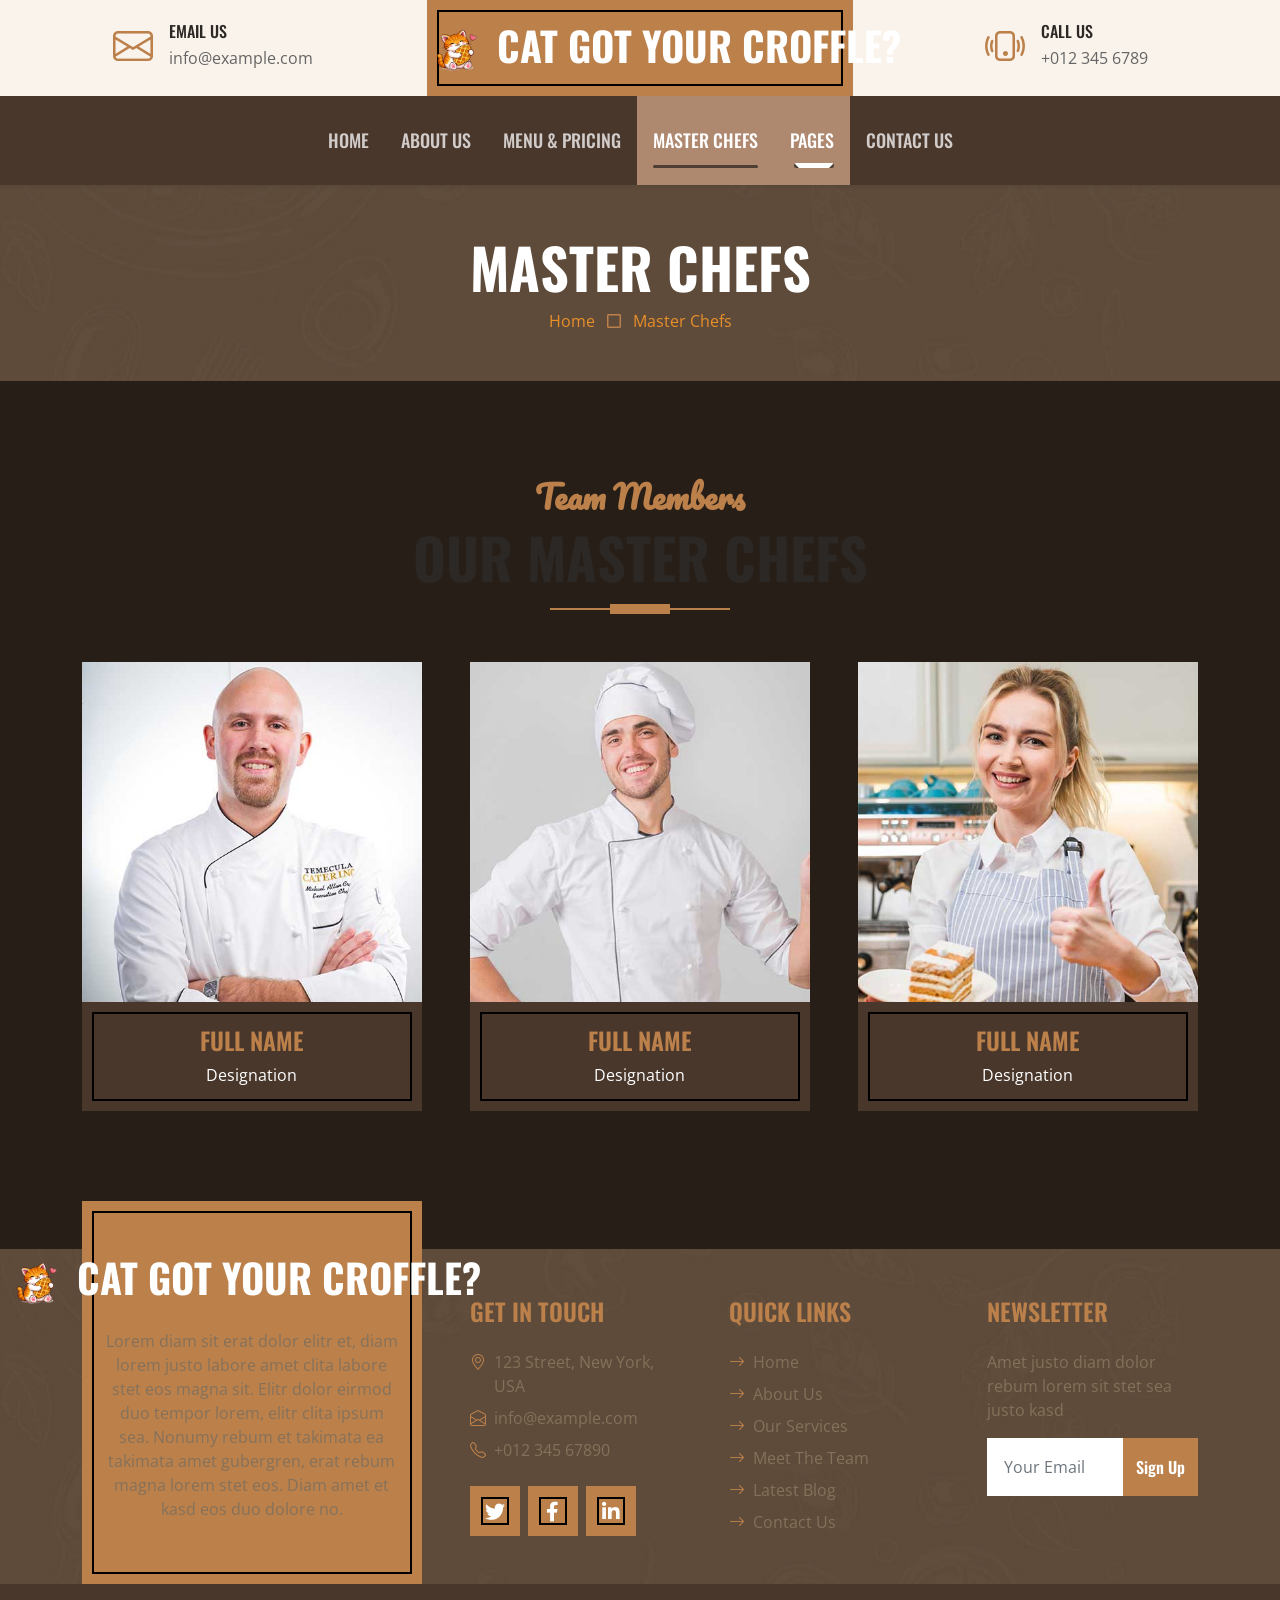
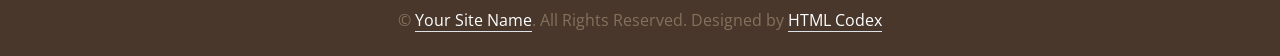
<file: team.html>
<!DOCTYPE html>
<html lang="en">

<head>
    <meta charset="utf-8">
    <title>Cat Got Your Croffle?</title>
    <meta content="width=device-width, initial-scale=1.0" name="viewport">
    <meta name="color-scheme" content="light">
    <meta content="Free HTML Templates" name="keywords">
    <meta content="Free HTML Templates" name="description">

    <!-- Favicon -->
    <link href="img/logo.png" rel="icon" type="image/png">

    <!-- Google Web Fonts -->
    <link rel="preconnect" href="https://fonts.googleapis.com">
    <link rel="preconnect" href="https://fonts.gstatic.com" crossorigin>
    <link href="https://fonts.googleapis.com/css2?family=Open+Sans:wght@400;600&family=Oswald:wght@500;600;700&family=Pacifico&display=swap" rel="stylesheet"> 

    <!-- Icon Font Stylesheet -->
    <link href="https://cdnjs.cloudflare.com/ajax/libs/font-awesome/5.10.0/css/all.min.css" rel="stylesheet">
    <link href="https://cdn.jsdelivr.net/npm/bootstrap-icons@1.4.1/font/bootstrap-icons.css" rel="stylesheet">

    <!-- Libraries Stylesheet -->
    <link href="lib/owlcarousel/assets/owl.carousel.min.css" rel="stylesheet">

    <!-- Customized Bootstrap Stylesheet -->
    <link href="css/bootstrap.min.css" rel="stylesheet">

    <!-- Template Stylesheet -->
    <link href="css/style.css" rel="stylesheet">
</head>

<body>
    <!-- Topbar Start -->
    <div class="container-fluid px-0 d-none d-lg-block">
        <div class="row gx-0">
            <div class="col-lg-4 text-center bg-secondary py-3">
                <div class="d-inline-flex align-items-center justify-content-center">
                    <i class="bi bi-envelope fs-1 text-primary me-3"></i>
                    <div class="text-start">
                        <h6 class="text-uppercase mb-1">Email Us</h6>
                        <span>info@example.com</span>
                    </div>
                </div>
            </div>
            <div class="col-lg-4 text-center bg-primary border-inner py-3">
                <div class="d-inline-flex align-items-center justify-content-center">
                    <a href="index.html" class="navbar-brand">
                        <h1 class="m-0 text-uppercase text-white"><img src="img/logo.png" alt="Cat Got Your Croffle logo" class="me-3" style="height: 48px; width: auto;">Cat Got Your Croffle?</h1>
                    </a>
                </div>
            </div>
            <div class="col-lg-4 text-center bg-secondary py-3">
                <div class="d-inline-flex align-items-center justify-content-center">
                    <i class="bi bi-phone-vibrate fs-1 text-primary me-3"></i>
                    <div class="text-start">
                        <h6 class="text-uppercase mb-1">Call Us</h6>
                        <span>+012 345 6789</span>
                    </div>
                </div>
            </div>
        </div>
    </div>
    <!-- Topbar End -->


    <!-- Navbar Start -->
    <nav class="navbar navbar-expand-lg bg-dark navbar-dark shadow-sm py-3 py-lg-0 px-3 px-lg-0">
        <a href="index.html" class="navbar-brand d-block d-lg-none">
            <h1 class="m-0 text-uppercase text-white"><img src="img/logo.png" alt="Cat Got Your Croffle logo" class="me-3" style="height: 48px; width: auto;">Cat Got Your Croffle?</h1>
        </a>
        <button class="navbar-toggler" type="button" data-bs-toggle="collapse" data-bs-target="#navbarCollapse">
            <span class="navbar-toggler-icon"></span>
        </button>
        <div class="collapse navbar-collapse" id="navbarCollapse">
            <div class="navbar-nav ms-auto mx-lg-auto py-0">
                <a href="index.html" class="nav-item nav-link">Home</a>
                <a href="about.html" class="nav-item nav-link">About Us</a>
                <a href="menu.html" class="nav-item nav-link">Menu & Pricing</a>
                <a href="team.html" class="nav-item nav-link active">Master Chefs</a>
                <div class="nav-item dropdown">
                    <a href="#" class="nav-link dropdown-toggle" data-bs-toggle="dropdown">Pages</a>
                    <div class="dropdown-menu m-0">
                        <a href="service.html" class="dropdown-item">Our Service</a>
                        <a href="testimonial.html" class="dropdown-item">Testimonial</a>
                    </div>
                </div>
                <a href="contact.html" class="nav-item nav-link">Contact Us</a>
            </div>
        </div>
    </nav>
    <!-- Navbar End -->


    <!-- Page Header Start -->
    <div class="container-fluid bg-dark bg-img p-5 mb-5">
        <div class="row">
            <div class="col-12 text-center">
                <h1 class="display-4 text-uppercase text-white">Master Chefs</h1>
                <a href="">Home</a>
                <i class="far fa-square text-primary px-2"></i>
                <a href="">Master Chefs</a>
            </div>
        </div>
    </div>
    <!-- Page Header End -->


    <!-- Team Start -->
    <div class="container-fluid py-5">
        <div class="container">
            <div class="section-title position-relative text-center mx-auto mb-5 pb-3" style="max-width: 600px;">
                <h2 class="text-primary font-secondary">Team Members</h2>
                <h1 class="display-4 text-uppercase">Our Master Chefs</h1>
            </div>
            <div class="row g-5">
                <div class="col-lg-4 col-md-6">
                    <div class="team-item">
                        <div class="position-relative overflow-hidden">
                            <img class="img-fluid w-100" src="img/team-1.jpg" alt="">
                            <div class="team-overlay w-100 h-100 position-absolute top-50 start-50 translate-middle d-flex align-items-center justify-content-center">
                                <div class="d-flex align-items-center justify-content-start">
                                    <a class="btn btn-lg btn-primary btn-lg-square border-inner rounded-0 mx-1" href="#"><i class="fab fa-twitter fw-normal"></i></a>
                                    <a class="btn btn-lg btn-primary btn-lg-square border-inner rounded-0 mx-1" href="#"><i class="fab fa-facebook-f fw-normal"></i></a>
                                    <a class="btn btn-lg btn-primary btn-lg-square border-inner rounded-0 mx-1" href="#"><i class="fab fa-linkedin-in fw-normal"></i></a>
                                </div>
                            </div>
                        </div>
                        <div class="bg-dark border-inner text-center p-4">
                            <h4 class="text-uppercase text-primary">Full Name</h4>
                            <p class="text-white m-0">Designation</p>
                        </div>
                    </div>
                </div>
                <div class="col-lg-4 col-md-6">
                    <div class="team-item">
                        <div class="position-relative overflow-hidden">
                            <img class="img-fluid w-100" src="img/team-2.jpg" alt="">
                            <div class="team-overlay w-100 h-100 position-absolute top-50 start-50 translate-middle d-flex align-items-center justify-content-center">
                                <div class="d-flex align-items-center justify-content-start">
                                    <a class="btn btn-lg btn-primary btn-lg-square border-inner rounded-0 mx-1" href="#"><i class="fab fa-twitter fw-normal"></i></a>
                                    <a class="btn btn-lg btn-primary btn-lg-square border-inner rounded-0 mx-1" href="#"><i class="fab fa-facebook-f fw-normal"></i></a>
                                    <a class="btn btn-lg btn-primary btn-lg-square border-inner rounded-0 mx-1" href="#"><i class="fab fa-linkedin-in fw-normal"></i></a>
                                </div>
                            </div>
                        </div>
                        <div class="bg-dark border-inner text-center p-4">
                            <h4 class="text-uppercase text-primary">Full Name</h4>
                            <p class="text-white m-0">Designation</p>
                        </div>
                    </div>
                </div>
                <div class="col-lg-4 col-md-6">
                    <div class="team-item">
                        <div class="position-relative overflow-hidden">
                            <img class="img-fluid w-100" src="img/team-3.jpg" alt="">
                            <div class="team-overlay w-100 h-100 position-absolute top-50 start-50 translate-middle d-flex align-items-center justify-content-center">
                                <div class="d-flex align-items-center justify-content-start">
                                    <a class="btn btn-lg btn-primary btn-lg-square border-inner rounded-0 mx-1" href="#"><i class="fab fa-twitter fw-normal"></i></a>
                                    <a class="btn btn-lg btn-primary btn-lg-square border-inner rounded-0 mx-1" href="#"><i class="fab fa-facebook-f fw-normal"></i></a>
                                    <a class="btn btn-lg btn-primary btn-lg-square border-inner rounded-0 mx-1" href="#"><i class="fab fa-linkedin-in fw-normal"></i></a>
                                </div>
                            </div>
                        </div>
                        <div class="bg-dark border-inner text-center p-4">
                            <h4 class="text-uppercase text-primary">Full Name</h4>
                            <p class="text-white m-0">Designation</p>
                        </div>
                    </div>
                </div>
            </div>
        </div>
    </div>
    <!-- Team End -->


    <!-- Footer Start -->
    <div class="container-fluid bg-dark bg-img text-secondary" style="margin-top: 90px">
        <div class="container">
            <div class="row gx-5">
                <div class="col-lg-4 col-md-6 mt-lg-n5">
                    <div class="d-flex flex-column align-items-center justify-content-center text-center h-100 bg-primary border-inner p-4">
                        <a href="index.html" class="navbar-brand">
                            <h1 class="m-0 text-uppercase text-white"><img src="img/logo.png" alt="Cat Got Your Croffle logo" class="me-3" style="height: 48px; width: auto;">Cat Got Your Croffle?</h1>
                        </a>
                        <p class="mt-3">Lorem diam sit erat dolor elitr et, diam lorem justo labore amet clita labore stet eos magna sit. Elitr dolor eirmod duo tempor lorem, elitr clita ipsum sea. Nonumy rebum et takimata ea takimata amet gubergren, erat rebum magna lorem stet eos. Diam amet et kasd eos duo dolore no.</p>
                    </div>
                </div>
                <div class="col-lg-8 col-md-6">
                    <div class="row gx-5">
                        <div class="col-lg-4 col-md-12 pt-5 mb-5">
                            <h4 class="text-primary text-uppercase mb-4">Get In Touch</h4>
                            <div class="d-flex mb-2">
                                <i class="bi bi-geo-alt text-primary me-2"></i>
                                <p class="mb-0">123 Street, New York, USA</p>
                            </div>
                            <div class="d-flex mb-2">
                                <i class="bi bi-envelope-open text-primary me-2"></i>
                                <p class="mb-0">info@example.com</p>
                            </div>
                            <div class="d-flex mb-2">
                                <i class="bi bi-telephone text-primary me-2"></i>
                                <p class="mb-0">+012 345 67890</p>
                            </div>
                            <div class="d-flex mt-4">
                                <a class="btn btn-lg btn-primary btn-lg-square border-inner rounded-0 me-2" href="#"><i class="fab fa-twitter fw-normal"></i></a>
                                <a class="btn btn-lg btn-primary btn-lg-square border-inner rounded-0 me-2" href="#"><i class="fab fa-facebook-f fw-normal"></i></a>
                                <a class="btn btn-lg btn-primary btn-lg-square border-inner rounded-0 me-2" href="#"><i class="fab fa-linkedin-in fw-normal"></i></a>
                            </div>
                        </div>
                        <div class="col-lg-4 col-md-12 pt-0 pt-lg-5 mb-5">
                            <h4 class="text-primary text-uppercase mb-4">Quick Links</h4>
                            <div class="d-flex flex-column justify-content-start">
                                <a class="text-secondary mb-2" href="#"><i class="bi bi-arrow-right text-primary me-2"></i>Home</a>
                                <a class="text-secondary mb-2" href="#"><i class="bi bi-arrow-right text-primary me-2"></i>About Us</a>
                                <a class="text-secondary mb-2" href="#"><i class="bi bi-arrow-right text-primary me-2"></i>Our Services</a>
                                <a class="text-secondary mb-2" href="#"><i class="bi bi-arrow-right text-primary me-2"></i>Meet The Team</a>
                                <a class="text-secondary mb-2" href="#"><i class="bi bi-arrow-right text-primary me-2"></i>Latest Blog</a>
                                <a class="text-secondary" href="#"><i class="bi bi-arrow-right text-primary me-2"></i>Contact Us</a>
                            </div>
                        </div>
                        <div class="col-lg-4 col-md-12 pt-0 pt-lg-5 mb-5">
                            <h4 class="text-primary text-uppercase mb-4">Newsletter</h4>
                            <p>Amet justo diam dolor rebum lorem sit stet sea justo kasd</p>
                            <form action="">
                                <div class="input-group">
                                    <input type="text" class="form-control border-white p-3" placeholder="Your Email">
                                    <button class="btn btn-primary">Sign Up</button>
                                </div>
                            </form>
                        </div>
                    </div>
                </div>
            </div>
        </div>
    </div>
    <div class="container-fluid text-secondary py-4" style="background: #111111;">
        <div class="container text-center">
            <p class="mb-0">&copy; <a class="text-white border-bottom" href="#">Your Site Name</a>. All Rights Reserved. 
			
			<!--/*** This template is free as long as you keep the footer author’s credit link/attribution link/backlink. If you'd like to use the template without the footer author’s credit link/attribution link/backlink, you can purchase the Credit Removal License from "https://htmlcodex.com/credit-removal". Thank you for your support. ***/-->
			Designed by <a class="text-white border-bottom" href="https://htmlcodex.com">HTML Codex</a></p>
        </div>
    </div>
    <!-- Footer End -->


    <!-- Back to Top -->
    <a href="#" class="btn btn-primary border-inner py-3 fs-4 back-to-top"><i class="bi bi-arrow-up"></i></a>


    <!-- JavaScript Libraries -->
    <script src="https://code.jquery.com/jquery-3.4.1.min.js"></script>
    <script src="https://cdn.jsdelivr.net/npm/bootstrap@5.0.0/dist/js/bootstrap.bundle.min.js"></script>
    <script src="lib/easing/easing.min.js"></script>
    <script src="lib/waypoints/waypoints.min.js"></script>
    <script src="lib/counterup/counterup.min.js"></script>
    <script src="lib/owlcarousel/owl.carousel.min.js"></script>

    <!-- Template Javascript -->
    <script src="js/main.js"></script>
</body>

</html>
</file>
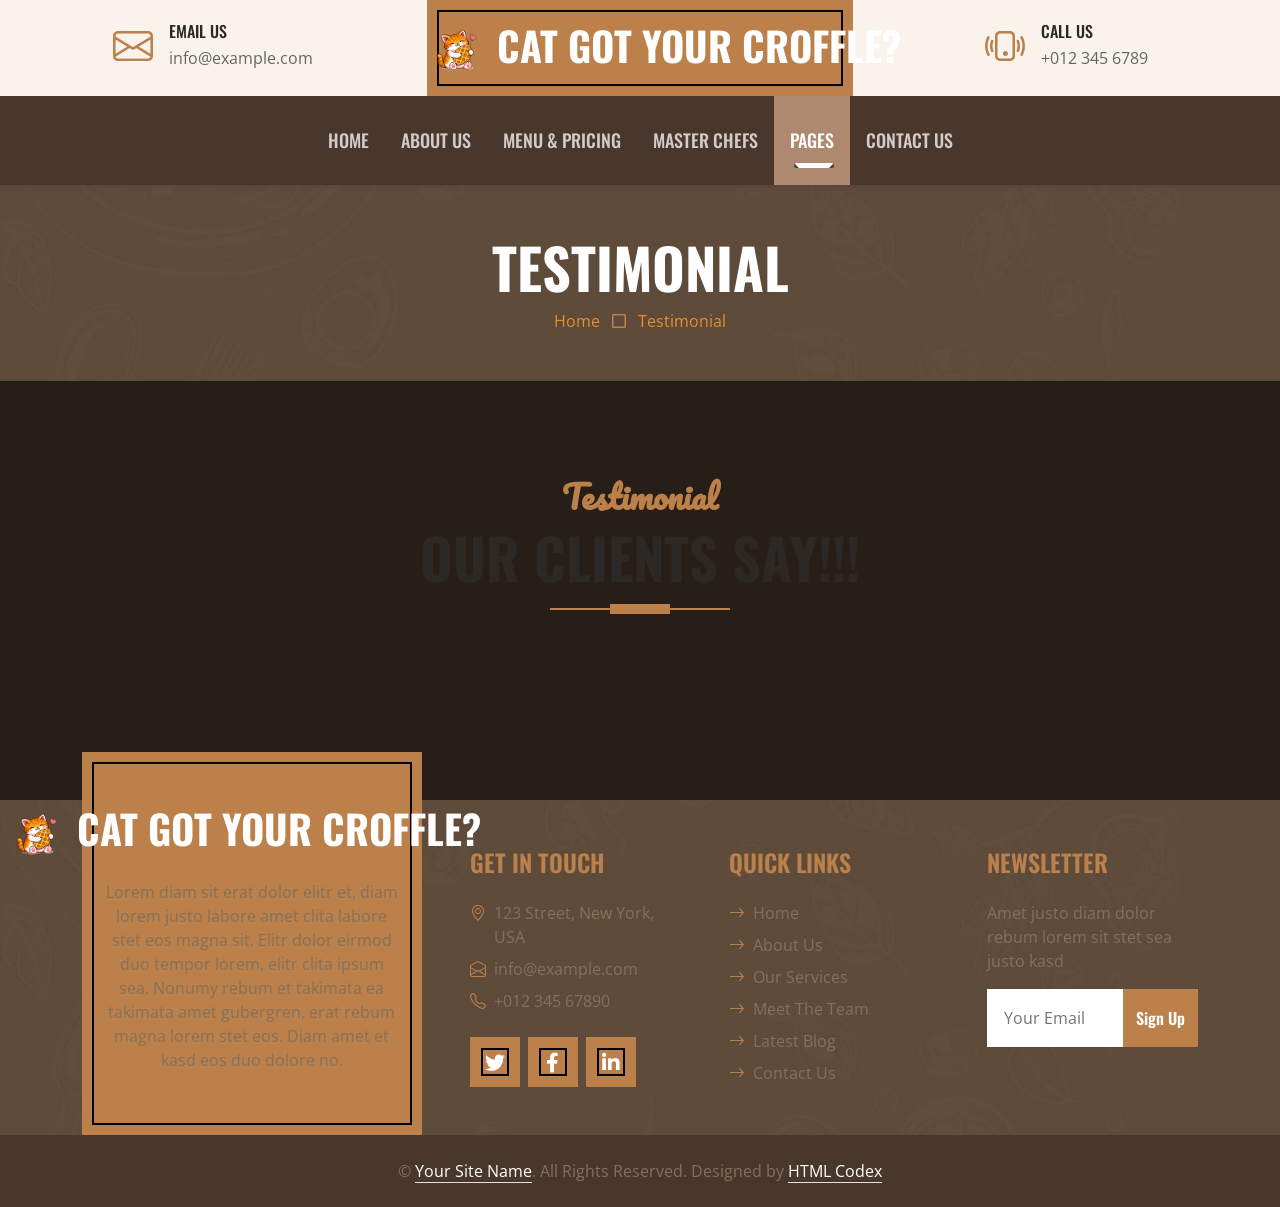
<file: testimonial.html>
<!DOCTYPE html>
<html lang="en">

<head>
    <meta charset="utf-8">
    <title>Cat Got Your Croffle?</title>
    <meta content="width=device-width, initial-scale=1.0" name="viewport">
    <meta name="color-scheme" content="light">
    <meta content="Free HTML Templates" name="keywords">
    <meta content="Free HTML Templates" name="description">

    <!-- Favicon -->
    <link href="img/logo.png" rel="icon" type="image/png">

    <!-- Google Web Fonts -->
    <link rel="preconnect" href="https://fonts.googleapis.com">
    <link rel="preconnect" href="https://fonts.gstatic.com" crossorigin>
    <link href="https://fonts.googleapis.com/css2?family=Open+Sans:wght@400;600&family=Oswald:wght@500;600;700&family=Pacifico&display=swap" rel="stylesheet"> 

    <!-- Icon Font Stylesheet -->
    <link href="https://cdnjs.cloudflare.com/ajax/libs/font-awesome/5.10.0/css/all.min.css" rel="stylesheet">
    <link href="https://cdn.jsdelivr.net/npm/bootstrap-icons@1.4.1/font/bootstrap-icons.css" rel="stylesheet">

    <!-- Libraries Stylesheet -->
    <link href="lib/owlcarousel/assets/owl.carousel.min.css" rel="stylesheet">

    <!-- Customized Bootstrap Stylesheet -->
    <link href="css/bootstrap.min.css" rel="stylesheet">

    <!-- Template Stylesheet -->
    <link href="css/style.css" rel="stylesheet">
</head>

<body>
    <!-- Topbar Start -->
    <div class="container-fluid px-0 d-none d-lg-block">
        <div class="row gx-0">
            <div class="col-lg-4 text-center bg-secondary py-3">
                <div class="d-inline-flex align-items-center justify-content-center">
                    <i class="bi bi-envelope fs-1 text-primary me-3"></i>
                    <div class="text-start">
                        <h6 class="text-uppercase mb-1">Email Us</h6>
                        <span>info@example.com</span>
                    </div>
                </div>
            </div>
            <div class="col-lg-4 text-center bg-primary border-inner py-3">
                <div class="d-inline-flex align-items-center justify-content-center">
                    <a href="index.html" class="navbar-brand">
                        <h1 class="m-0 text-uppercase text-white"><img src="img/logo.png" alt="Cat Got Your Croffle logo" class="me-3" style="height: 48px; width: auto;">Cat Got Your Croffle?</h1>
                    </a>
                </div>
            </div>
            <div class="col-lg-4 text-center bg-secondary py-3">
                <div class="d-inline-flex align-items-center justify-content-center">
                    <i class="bi bi-phone-vibrate fs-1 text-primary me-3"></i>
                    <div class="text-start">
                        <h6 class="text-uppercase mb-1">Call Us</h6>
                        <span>+012 345 6789</span>
                    </div>
                </div>
            </div>
        </div>
    </div>
    <!-- Topbar End -->


    <!-- Navbar Start -->
    <nav class="navbar navbar-expand-lg bg-dark navbar-dark shadow-sm py-3 py-lg-0 px-3 px-lg-0">
        <a href="index.html" class="navbar-brand d-block d-lg-none">
            <h1 class="m-0 text-uppercase text-white"><img src="img/logo.png" alt="Cat Got Your Croffle logo" class="me-3" style="height: 48px; width: auto;">Cat Got Your Croffle?</h1>
        </a>
        <button class="navbar-toggler" type="button" data-bs-toggle="collapse" data-bs-target="#navbarCollapse">
            <span class="navbar-toggler-icon"></span>
        </button>
        <div class="collapse navbar-collapse" id="navbarCollapse">
            <div class="navbar-nav ms-auto mx-lg-auto py-0">
                <a href="index.html" class="nav-item nav-link">Home</a>
                <a href="about.html" class="nav-item nav-link">About Us</a>
                <a href="menu.html" class="nav-item nav-link">Menu & Pricing</a>
                <a href="team.html" class="nav-item nav-link">Master Chefs</a>
                <div class="nav-item dropdown">
                    <a href="#" class="nav-link dropdown-toggle active" data-bs-toggle="dropdown">Pages</a>
                    <div class="dropdown-menu m-0">
                        <a href="service.html" class="dropdown-item">Our Service</a>
                        <a href="testimonial.html" class="dropdown-item active">Testimonial</a>
                    </div>
                </div>
                <a href="contact.html" class="nav-item nav-link">Contact Us</a>
            </div>
        </div>
    </nav>
    <!-- Navbar End -->


    <!-- Page Header Start -->
    <div class="container-fluid bg-dark bg-img p-5 mb-5">
        <div class="row">
            <div class="col-12 text-center">
                <h1 class="display-4 text-uppercase text-white">Testimonial</h1>
                <a href="">Home</a>
                <i class="far fa-square text-primary px-2"></i>
                <a href="">Testimonial</a>
            </div>
        </div>
    </div>
    <!-- Page Header End -->


    <!-- Testimonial Start -->
    <div class="container-fluid py-5">
        <div class="container">
            <div class="section-title position-relative text-center mx-auto mb-5 pb-3" style="max-width: 600px;">
                <h2 class="text-primary font-secondary">Testimonial</h2>
                <h1 class="display-4 text-uppercase">Our Clients Say!!!</h1>
            </div>
            <div class="owl-carousel testimonial-carousel">
                <div class="testimonial-item bg-dark text-white border-inner p-4">
                    <div class="d-flex align-items-center mb-3">
                        <img class="img-fluid flex-shrink-0" src="img/testimonial-1.jpg" style="width: 60px; height: 60px;">
                        <div class="ps-3">
                            <h4 class="text-primary text-uppercase mb-1">Client Name</h4>
                            <span>Profession</span>
                        </div>
                    </div>
                    <p class="mb-0">Dolor et eos labore, stet justo sed est sed. Diam sed sed dolor stet amet eirmod eos labore diam
                    </p>
                </div>
                <div class="testimonial-item bg-dark text-white border-inner p-4">
                    <div class="d-flex align-items-center mb-3">
                        <img class="img-fluid flex-shrink-0" src="img/testimonial-2.jpg" style="width: 60px; height: 60px;">
                        <div class="ps-3">
                            <h4 class="text-primary text-uppercase mb-1">Client Name</h4>
                            <span>Profession</span>
                        </div>
                    </div>
                    <p class="mb-0">Dolor et eos labore, stet justo sed est sed. Diam sed sed dolor stet amet eirmod eos labore diam
                    </p>
                </div>
                <div class="testimonial-item bg-dark text-white border-inner p-4">
                    <div class="d-flex align-items-center mb-3">
                        <img class="img-fluid flex-shrink-0" src="img/testimonial-3.jpg" style="width: 60px; height: 60px;">
                        <div class="ps-3">
                            <h4 class="text-primary text-uppercase mb-1">Client Name</h4>
                            <span>Profession</span>
                        </div>
                    </div>
                    <p class="mb-0">Dolor et eos labore, stet justo sed est sed. Diam sed sed dolor stet amet eirmod eos labore diam
                    </p>
                </div>
                <div class="testimonial-item bg-dark text-white border-inner p-4">
                    <div class="d-flex align-items-center mb-3">
                        <img class="img-fluid flex-shrink-0" src="img/testimonial-4.jpg" style="width: 60px; height: 60px;">
                        <div class="ps-3">
                            <h4 class="text-primary text-uppercase mb-1">Client Name</h4>
                            <span>Profession</span>
                        </div>
                    </div>
                    <p class="mb-0">Dolor et eos labore, stet justo sed est sed. Diam sed sed dolor stet amet eirmod eos labore diam
                    </p>
                </div>
            </div>
        </div>
    </div>
    <!-- Testimonial End -->


    <!-- Footer Start -->
    <div class="container-fluid bg-dark bg-img text-secondary" style="margin-top: 90px">
        <div class="container">
            <div class="row gx-5">
                <div class="col-lg-4 col-md-6 mt-lg-n5">
                    <div class="d-flex flex-column align-items-center justify-content-center text-center h-100 bg-primary border-inner p-4">
                        <a href="index.html" class="navbar-brand">
                            <h1 class="m-0 text-uppercase text-white"><img src="img/logo.png" alt="Cat Got Your Croffle logo" class="me-3" style="height: 48px; width: auto;">Cat Got Your Croffle?</h1>
                        </a>
                        <p class="mt-3">Lorem diam sit erat dolor elitr et, diam lorem justo labore amet clita labore stet eos magna sit. Elitr dolor eirmod duo tempor lorem, elitr clita ipsum sea. Nonumy rebum et takimata ea takimata amet gubergren, erat rebum magna lorem stet eos. Diam amet et kasd eos duo dolore no.</p>
                    </div>
                </div>
                <div class="col-lg-8 col-md-6">
                    <div class="row gx-5">
                        <div class="col-lg-4 col-md-12 pt-5 mb-5">
                            <h4 class="text-primary text-uppercase mb-4">Get In Touch</h4>
                            <div class="d-flex mb-2">
                                <i class="bi bi-geo-alt text-primary me-2"></i>
                                <p class="mb-0">123 Street, New York, USA</p>
                            </div>
                            <div class="d-flex mb-2">
                                <i class="bi bi-envelope-open text-primary me-2"></i>
                                <p class="mb-0">info@example.com</p>
                            </div>
                            <div class="d-flex mb-2">
                                <i class="bi bi-telephone text-primary me-2"></i>
                                <p class="mb-0">+012 345 67890</p>
                            </div>
                            <div class="d-flex mt-4">
                                <a class="btn btn-lg btn-primary btn-lg-square border-inner rounded-0 me-2" href="#"><i class="fab fa-twitter fw-normal"></i></a>
                                <a class="btn btn-lg btn-primary btn-lg-square border-inner rounded-0 me-2" href="#"><i class="fab fa-facebook-f fw-normal"></i></a>
                                <a class="btn btn-lg btn-primary btn-lg-square border-inner rounded-0 me-2" href="#"><i class="fab fa-linkedin-in fw-normal"></i></a>
                            </div>
                        </div>
                        <div class="col-lg-4 col-md-12 pt-0 pt-lg-5 mb-5">
                            <h4 class="text-primary text-uppercase mb-4">Quick Links</h4>
                            <div class="d-flex flex-column justify-content-start">
                                <a class="text-secondary mb-2" href="#"><i class="bi bi-arrow-right text-primary me-2"></i>Home</a>
                                <a class="text-secondary mb-2" href="#"><i class="bi bi-arrow-right text-primary me-2"></i>About Us</a>
                                <a class="text-secondary mb-2" href="#"><i class="bi bi-arrow-right text-primary me-2"></i>Our Services</a>
                                <a class="text-secondary mb-2" href="#"><i class="bi bi-arrow-right text-primary me-2"></i>Meet The Team</a>
                                <a class="text-secondary mb-2" href="#"><i class="bi bi-arrow-right text-primary me-2"></i>Latest Blog</a>
                                <a class="text-secondary" href="#"><i class="bi bi-arrow-right text-primary me-2"></i>Contact Us</a>
                            </div>
                        </div>
                        <div class="col-lg-4 col-md-12 pt-0 pt-lg-5 mb-5">
                            <h4 class="text-primary text-uppercase mb-4">Newsletter</h4>
                            <p>Amet justo diam dolor rebum lorem sit stet sea justo kasd</p>
                            <form action="">
                                <div class="input-group">
                                    <input type="text" class="form-control border-white p-3" placeholder="Your Email">
                                    <button class="btn btn-primary">Sign Up</button>
                                </div>
                            </form>
                        </div>
                    </div>
                </div>
            </div>
        </div>
    </div>
    <div class="container-fluid text-secondary py-4" style="background: #111111;">
        <div class="container text-center">
            <p class="mb-0">&copy; <a class="text-white border-bottom" href="#">Your Site Name</a>. All Rights Reserved. 
			
			<!--/*** This template is free as long as you keep the footer author’s credit link/attribution link/backlink. If you'd like to use the template without the footer author’s credit link/attribution link/backlink, you can purchase the Credit Removal License from "https://htmlcodex.com/credit-removal". Thank you for your support. ***/-->
			Designed by <a class="text-white border-bottom" href="https://htmlcodex.com">HTML Codex</a></p>
        </div>
    </div>
    <!-- Footer End -->


    <!-- Back to Top -->
    <a href="#" class="btn btn-primary border-inner py-3 fs-4 back-to-top"><i class="bi bi-arrow-up"></i></a>


    <!-- JavaScript Libraries -->
    <script src="https://code.jquery.com/jquery-3.4.1.min.js"></script>
    <script src="https://cdn.jsdelivr.net/npm/bootstrap@5.0.0/dist/js/bootstrap.bundle.min.js"></script>
    <script src="lib/easing/easing.min.js"></script>
    <script src="lib/waypoints/waypoints.min.js"></script>
    <script src="lib/counterup/counterup.min.js"></script>
    <script src="lib/owlcarousel/owl.carousel.min.js"></script>

    <!-- Template Javascript -->
    <script src="js/main.js"></script>
</body>

</html>
</file>
<file: css/style.css>
/********** Template CSS **********/
:root {
    --primary: #bc804b;
    --secondary: #85715a;
    --menu-item-bg: #b98758;
    --light: #FFFFFF;
    --dark: #49372c; /*** top toolbar ***/
}

/* Keep site colors consistent regardless of user OS/browser theme */
html,
body,
input,
select,
textarea,
button {
    color-scheme: light !important;
    forced-color-adjust: none !important;
}

body {
    background-color: #281e18;
}

html {
    scroll-behavior: smooth;
}

.bg-primary {
    background-color: var(--primary) !important;
}

.bg-dark,
.navbar-dark {
    background-color: var(--dark) !important;
}

.text-primary {
    color: var(--primary) !important;
}

.btn-primary {
    background-color: var(--primary) !important;
    border-color: var(--primary) !important;
}

.btn-primary:hover,
.btn-primary:focus,
.btn-primary:active {
    background-color: #c4a076 !important;
    border-color: #c4a076 !important;
}

/* Invert states for Offer Contact Us button */
.bg-offer .btn.btn-primary {
    background-color: #d18f61 !important;
    border-color: #d18f61 !important;
}

.bg-offer .btn.btn-primary:hover,
.bg-offer .btn.btn-primary:focus,
.bg-offer .btn.btn-primary:active {
    background-color: var(--primary) !important;
    border-color: var(--primary) !important;
}

#contact .bi-envelope-open,
#contact .bi-telephone {
    font-weight: 700;
    -webkit-text-stroke: 0.35px currentColor;
}

#contact .fa-instagram {
    font-weight: 400;
    font-size: 1.1rem;
    -webkit-text-stroke: 0;
    line-height: 1;
    transform: translateY(4.5px);
}

#contact .contact-accent {
    color: #ffd2ab !important;
}

#contact .contact-link {
    color: var(--light);
    text-decoration: none;
    transition: color .3s ease;
}

#contact .contact-link:hover,
#contact .contact-link:focus {
    color: #ffd2ab;
}

/* .contact-block-shift {
    margin-left: -5px;
} */

@media (max-width: 991.98px) {
    .contact-block-shift {
        margin-left: 0;
    }

    .footer-contact-inline {
        display: block;
        margin-top: 2rem;
    }

    .footer-contact-panel {
        align-items: stretch !important;
        text-align: center;
    }

    .footer-contact-panel h4 {
        margin-left: 0 !important;
        margin-bottom: -1rem !important;
        justify-content: center;
        gap: 0.5rem;
    }

    .footer-contact-panel h4 img {
        height: 7rem !important;
        margin-right: 0 !important;
    }

    .footer-contact-inline .d-flex {
        color: var(--light);
    }

    .footer-contact-inline p {
        overflow-wrap: anywhere;
    }

    .footer-contact-inline .d-flex:last-child {
        margin-top: 0.75rem !important;
    }

    .footer-contact-details {
        padding-top: 2rem !important;
        margin-bottom: 0 !important;
    }
}

.footer-contact-inline {
    display: none;
}

.container-fluid.text-secondary.py-4[style] {
    background: var(--dark) !important;
}

.font-secondary {
    font-family: 'Pacifico', cursive;
}

.text-outline-black {
    /* -webkit-text-stroke: 1.2px #000000; */
    text-shadow: 2px 2px 0 #000000, -1px 1px 0 #000000, 1px -1px 0 #000000, -1px -1px 0 #000000;
}

.offer-services-title {
    font-size: clamp(1rem, 3.3vw, 2.5rem);
    line-height: 1.1;
    -webkit-text-stroke: 0.5px #ec8e50;
    text-shadow: 0.5px 0.5px 0 #4a2b16, -1px 1px 0 #4a2b16, 1px -1px 0 #4a2b16, -1px -1px 0 #4a2b16;
}

.offer-services-description {
    font-weight: 600;
}

#about,
#menu,
#contact {
    scroll-margin-top: 100px;
}

h1,
h2,
.font-weight-bold {
    font-weight: 700 !important;
}

h3,
h4,
.font-weight-semi-bold {
    font-weight: 600 !important;
}

h5,
h6,
.font-weight-medium {
    font-weight: 500 !important;
}

.btn {
    font-family: 'Oswald', sans-serif;
    font-weight: 600;
    transition: .5s;
}

.btn-primary {
    color: #FFFFFF;
}

.border-inner {
    position: relative;
}

.border-inner * {
    position: relative;
    z-index: 1;
}

.border-inner::before {
    position: absolute;
    content: "";
    top: 10px;
    right: 10px;
    bottom: 10px;
    left: 10px;
    background: none;
    border: 2px solid #000000;
    border-color: #000000 !important;
    forced-color-adjust: none !important;
    color-scheme: light !important;
    z-index: 0;
}

.topbar-brand-panel.border-inner::before {
    border-width: 5px;
}

.topbar-brand-panel {
    background-color: #fde3c5 !important;
}

.topbar-brand-panel .navbar-brand h1 {
    color: #000000 !important;
}

.btn-square {
    width: 40px;
    height: 40px;
}

.btn-sm-square {
    width: 30px;
    height: 30px;
}

.btn-lg-square {
    width: 50px;
    height: 50px;
}

.btn-square,
.btn-sm-square,
.btn-lg-square {
    padding-left: 0;
    padding-right: 0;
    text-align: center;
}

.back-to-top {
    position: fixed;
    display: none;
    right: 30px;
    bottom: 0;
    border-radius: 0;
    z-index: 99;
    background-color: #6f4d35 !important;
    border-color: #6f4d35 !important;
}

.back-to-top:hover,
.back-to-top:focus,
.back-to-top:active {
    background-color: #85614a !important;
    border-color: #85614a !important;
}

.navbar-dark .navbar-nav .nav-link {
    font-family: 'Oswald', sans-serif;
    padding: 30px 15px;
    font-size: 18px;
    font-weight: 500;
    text-transform: uppercase;
    color: rgba(255, 255, 255, 0.75);
    outline: none;
    position: relative;
    background-color: transparent;
    border: 1px solid transparent;
    transition: color .35s ease, background-color .35s ease;
    z-index: 1;
}

.navbar-dark .navbar-nav .nav-link::after {
    content: "";
    position: absolute;
    left: 15px;
    right: 15px;
    bottom: 16px;
    height: 3px;
    background: rgba(47, 38, 33, 0.75);
    border-radius: 999px;
    transform: scaleX(0);
    transform-origin: left center;
    opacity: 0;
    transition: transform .35s ease, opacity .35s ease;
}

.sticky-top.navbar-dark .navbar-nav .nav-link {
    padding: 20px 15px;
}

.sticky-top.navbar-dark .navbar-nav .nav-link::after {
    bottom: 10px;
}

.navbar-dark .navbar-nav .nav-link:hover,
.navbar-dark .navbar-nav .nav-link.active {
    color: var(--light);
    background-color: rgba(181, 141, 117, 0.944);
}

.navbar-dark .navbar-nav .nav-link:hover::after,
.navbar-dark .navbar-nav .nav-link.active::after {
    transform: scaleX(1);
    opacity: 1;
}

@media (max-width: 991.98px) {
    .navbar {
        position: relative;
    }

    #mainNav {
        position: fixed;
        top: 0;
        left: 0;
        right: 0;
        z-index: 1030;
    }

    #home.hero-header {
        padding-top: calc(3rem + 56px) !important;
    }

    .navbar-dark .navbar-nav .nav-link {
        padding: 10px 12px;
        text-align: right;
    }

    /* Dropdown floats over the page without expanding the navbar */
    #navbarCollapse {
        position: absolute;
        top: 100%;
        right: 0;
        padding: 0.25rem 0.75rem 0.75rem;
        max-width: 200px;
        width: auto;
        z-index: 1050;
        background-color: inherit;
    }

    /* Remove highlight and underline effects in mobile dropdown, but keep hover */
    .navbar-dark .navbar-nav .nav-link.active {
        background-color: transparent !important;
    }

    .navbar-dark .navbar-nav .nav-link:hover {
        background-color: rgba(255, 255, 255, 0.1) !important;
        border-radius: 4px;
    }

    .navbar-dark .navbar-nav .nav-link::after,
    .navbar-dark .navbar-nav .nav-link:hover::after,
    .navbar-dark .navbar-nav .nav-link.active::after {
        display: none !important;
    }

    /* Make image stretch to fill full card height on tablet/larger mobile */
    .tab-content .flex-shrink-0 {
        display: flex;
        flex-direction: column;
    }

    .tab-content .flex-shrink-0 img.img-fluid {
        flex: 1;
        width: 150px !important;
        height: 0 !important;
        min-height: 85px;
        object-fit: cover;
    }

    .tab-content .flex-shrink-0 img.menu-image-contain-mobile {
        object-fit: contain;
        object-position: center;
    }

    .tab-content .flex-shrink-0 img.menu-image-ham-cheese {
        width: 180px !important;
        height: auto !important;
    }

    /* Fix text leaking over the inset border */
    .tab-content .bg-secondary.border-inner {
        box-sizing: border-box;
        overflow: hidden;
        min-width: 0;
        padding: 2.8rem 1.1rem 1rem 1.1rem !important;
    }

    .tab-content .bg-secondary.border-inner span {
        width: 100%;
        margin: 0;
        line-height: 1.45;
        word-break: break-word;
        overflow-wrap: break-word;
        display: block;
    }

    /* Keep h5 title inside the border on narrow screens */
    .tab-content .bg-secondary.border-inner h5 {
        top: 0.55rem;
        left: 0.9rem;
        max-width: calc(100% - 1.8rem);
        padding: 0 0.3rem;
        overflow-wrap: anywhere;
        white-space: normal;
    }
}

.tab-class .nav.nav-pills .nav-link {
    font-weight: 700;
    transition: background-color .35s ease, border-color .35s ease, color .35s ease;
}

.tab-class .nav.nav-pills .nav-link.active,
.tab-class .nav.nav-pills .show > .nav-link {
    background-color: var(--primary) !important;
    border-color: var(--primary) !important;
}


.tab-class .tab-content .flex-shrink-0 .img-fluid {
    border: 1px solid rgba(198, 144, 82, 0.9);
    border-color: rgba(198, 144, 82, 0.9) !important;
    forced-color-adjust: none !important;
    color-scheme: light !important;
    box-sizing: border-box;
}

#menu .tab-content .flex-shrink-0 img {
    cursor: zoom-in;
}

.menu-image-lightbox {
    position: fixed;
    inset: 0;
    display: none;
    align-items: center;
    justify-content: center;
    padding: 1rem;
    background: rgba(0, 0, 0, 0.78);
    z-index: 2000;
}

.menu-image-lightbox.is-open {
    display: flex;
}

body.menu-lightbox-open {
    overflow: hidden;
}

.menu-image-lightbox-img {
    max-width: min(92vw, 960px);
    max-height: 86vh;
    width: auto;
    height: auto;
    object-fit: contain;
    border-radius: 8px;
    box-shadow: 0 12px 40px rgba(0, 0, 0, 0.55);
}

.menu-image-lightbox-close {
    position: absolute;
    top: 16px;
    right: 20px;
    width: 44px;
    height: 44px;
    border: none;
    border-radius: 999px;
    background: rgba(0, 0, 0, 0.45);
    color: #ffffff;
    font-size: 2rem;
    line-height: 1;
    cursor: pointer;
}

.menu-image-lightbox-close:hover,
.menu-image-lightbox-close:focus {
    background: rgba(0, 0, 0, 0.65);
}

.menu-image-lightbox-nav {
    position: absolute;
    top: 50%;
    transform: translateY(-50%);
    width: 48px;
    height: 48px;
    border: none;
    border-radius: 999px;
    background: rgba(0, 0, 0, 0.45);
    color: #ffffff;
    font-size: 1.6rem;
    line-height: 1;
    cursor: pointer;
}

.menu-image-lightbox-nav:hover,
.menu-image-lightbox-nav:focus {
    background: rgba(0, 0, 0, 0.65);
}

.menu-image-lightbox-prev {
    left: 22px;
}

.menu-image-lightbox-next {
    right: 22px;
}

.menu-image-lightbox-meta {
    position: absolute;
    bottom: 18px;
    left: 50%;
    transform: translateX(-50%);
    padding: 0.35rem 0.8rem;
    border-radius: 999px;
    background: rgba(0, 0, 0, 0.45);
    color: #ffffff;
    font-size: 0.9rem;
    letter-spacing: 0.03em;
}

@media (max-width: 575.98px) {
    .menu-image-lightbox-nav {
        width: 42px;
        height: 42px;
    }

    .menu-image-lightbox-prev {
        left: 12px;
    }

    .menu-image-lightbox-next {
        right: 12px;
    }
}

.topbar-brand-panel.border-inner::before,
.tab-class .nav.nav-pills.border-inner::before,
.tab-content .bg-secondary.border-inner::before {
    forced-color-adjust: none !important;
    color-scheme: light !important;
}

.tab-content .bg-secondary.border-inner {
    background-color: var(--menu-item-bg) !important;
    justify-content: flex-start !important;
    padding-top: 34px;
}

.tab-content .bg-secondary.border-inner h5 {
    position: absolute;
    top: 0.2rem;
    left: 6%;
    background-color: var(--menu-item-bg);
    font-family: 'Pacifico', cursive;
    font-weight: 400 !important;
    font-size: 1.4rem;
    text-transform: none !important;
    letter-spacing: 0.08em;
    /* color: #eb9342 !important; */
    -webkit-text-fill-color: #ff814f;
    /* -webkit-text-stroke: 0.7px #000000; */
    text-shadow: 1px 1px 0 #883809, -1px 1px 0 #883809, 1px -1px 0 #883809, -1px -1px 0 #883809;
    margin: 0;
    text-align: left;
    line-height: 1;
    display: block;
    padding: 0 0.4rem 0 0.4rem;
    forced-color-adjust: none !important;
    color-scheme: light !important;
}

.hero-header {
    background: url(../img/hero.png) top right no-repeat;
    background-size: cover;
    min-height: 580px;
    display: flex;
    align-items: center;
}

@media (max-width: 991.98px) {
    .hero-header {
        min-height: 480px;
    }
}

@media (max-width: 575.98px) {
    /* Make image stretch to fill full card height */
    .tab-content .flex-shrink-0 {
        display: flex;
        flex-direction: column;
    }

    .tab-content .flex-shrink-0 img.img-fluid {
        flex: 1;
        width: 150px !important;
        height: 0 !important;
        min-height: 85px;
        object-fit: cover;
    }

    .tab-content .flex-shrink-0 img.menu-image-contain-mobile {
        object-fit: contain;
        object-position: center;
    }

    /* Fix text leaking over the inset border */
    .tab-content .bg-secondary.border-inner {
        box-sizing: border-box;
        overflow: hidden;
        min-width: 0;
        padding: 2.8rem 1.1rem 1rem 1.1rem !important;
    }

    .tab-content .bg-secondary.border-inner span {
        width: 100%;
        margin: 0;
        line-height: 1.45;
        word-break: break-word;
        overflow-wrap: break-word;
        display: block;
    }

    /* Keep h5 title inside the border on narrow screens */
    .tab-content .bg-secondary.border-inner h5 {
        top: 0.55rem;
        left: 0.9rem;
        max-width: calc(100% - 1.8rem);
        padding: 0 0.3rem;
        overflow-wrap: anywhere;
        white-space: normal;
    }

    .offer-services-title {
        font-size: clamp(2.3rem, 9.6vw, 3.1rem);
        line-height: 1.18;
    }
}

.btn-play {
    position: relative;
    display: block;
    box-sizing: content-box;
    width: 16px;
    height: 26px;
    border-radius: 100%;
    border: none;
    outline: none !important;
    padding: 18px 20px 20px 28px;
    background: #FFFFFF;
}

.btn-play:before {
    content: "";
    position: absolute;
    z-index: 0;
    left: 50%;
    top: 50%;
    transform: translateX(-50%) translateY(-50%);
    display: block;
    width: 60px;
    height: 60px;
    background: #FFFFFF;
    border-radius: 100%;
    animation: pulse-border 1500ms ease-out infinite;
}

.btn-play:after {
    content: "";
    position: absolute;
    z-index: 1;
    left: 50%;
    top: 50%;
    transform: translateX(-50%) translateY(-50%);
    display: block;
    width: 60px;
    height: 60px;
    background: #FFFFFF;
    border-radius: 100%;
    transition: all 200ms;
}

.btn-play span {
    display: block;
    position: relative;
    z-index: 3;
    width: 0;
    height: 0;
    left: -1px;
    border-left: 16px solid var(--primary);
    border-top: 11px solid transparent;
    border-bottom: 11px solid transparent;
}

@keyframes pulse-border {
    0% {
        transform: translateX(-50%) translateY(-50%) translateZ(0) scale(1);
        opacity: 1;
    }

    100% {
        transform: translateX(-50%) translateY(-50%) translateZ(0) scale(2);
        opacity: 0;
    }
}

#videoModal .modal-dialog {
    position: relative;
    max-width: 800px;
    margin: 60px auto 0 auto;
}

#videoModal .modal-body {
    position: relative;
    padding: 0px;
}

#videoModal .close {
    position: absolute;
    width: 30px;
    height: 30px;
    right: 0px;
    top: -30px;
    z-index: 999;
    font-size: 30px;
    font-weight: normal;
    color: #FFFFFF;
    background: #000000;
    opacity: 1;
}

.section-title::before {
    position: absolute;
    content: "";
    width: 60px;
    height: 10px;
    left: 50%;
    bottom: 0;
    margin-left: -30px;
    background: var(--primary);
}

.section-title::after {
    position: absolute;
    content: "";
    width: 180px;
    height: 2px;
    left: 50%;
    bottom: 4px;
    margin-left: -90px;
    background: var(--primary);
}

.service::after,
.contact::after {
    position: absolute;
    content: "";
    width: 100%;
    height: calc(100% - 45px);
    top: 135px;
    left: 0;
    background: linear-gradient(rgba(139, 107, 74, .82), rgba(139, 107, 74, .82)), url(../img/service.jpg) center center no-repeat;
    background-size: cover;
    z-index: -1;
}

.contact::after {
    background: linear-gradient(rgba(139, 107, 74, .58), rgba(139, 107, 74, .58)), url(../img/bg.jpg) center center no-repeat;
    background-size: cover;
}

.bg-offer {
    background: linear-gradient(rgba(139, 107, 74, .82), rgba(139, 107, 74, .82)), url(../img/hero.png) center center no-repeat;
    background-size: cover;
}

.team-item img {
    transition: .5s;
}

.team-item:hover img {
    transform: scale(1.1);
    filter: blur(5px)
}

.team-item .team-overlay {
    transition: .5s;
    opacity: 0;
}

.team-item:hover .team-overlay {
    opacity: 1;
}

.testimonial-carousel .owl-dots {
    height: 45px;
    margin-top: 30px;
    display: flex;
    align-items: flex-end;
    justify-content: center;
}

.testimonial-carousel .owl-dot {
    position: relative;
    display: inline-block;
    margin: 0 2px;
    width: 10px;
    height: 25px;
    background: #DDDDDD;
    transition: .5s;
}

.testimonial-carousel .owl-dot.active {
    height: 45px;
    background: var(--primary);
}

.testimonial-carousel .owl-item .testimonial-item {
    opacity: .1;
    transition: .5s;
}

.testimonial-carousel .owl-item.center .testimonial-item {
    opacity: 1;
}

.bg-img {
    background: linear-gradient(rgba(139, 107, 74, .58), rgba(139, 107, 74, .58)), url(../img/bg.jpg) center center no-repeat;
    background-size: cover;
}

.footer-contact-inline {
    display: flex;
    align-items: center;
    justify-content: space-between;
    flex-wrap: wrap;
    gap: 1rem 2rem;
    width: 100%;
}

.footer-contact-inline .contact-item,
.footer-contact-inline .contact-social {
    margin-bottom: 0;
}

@media (max-width: 991.98px) {
    .footer-contact-inline {
        justify-content: flex-start;
    }

    .footer-contact-inline h4 {
        width: 100%;
    }
}

/* Explicit color preservation rules to prevent dark mode overrides */
* {
    forced-color-adjust: none !important;
}

h1, h2, h3, h4, h5, h6, p, span, a, label, div, button, input, textarea, select {
    forced-color-adjust: none !important;
}

.text-white {
    color: #FFFFFF !important;
    forced-color-adjust: none !important;
}

.text-primary {
    color: var(--primary) !important;
    forced-color-adjust: none !important;
}

.text-secondary {
    color: var(--secondary) !important;
    forced-color-adjust: none !important;
}

h4.text-primary {
    color: var(--primary) !important;
    forced-color-adjust: none !important;
}

.tab-class .tab-content .flex-shrink-0 h4.bg-dark.text-primary {
    color: #FFFFFF !important;
    font-weight: 100 !important;
    font-size: 1.4rem;
}

.bg-dark .text-primary,
.bg-dark h4,
.bg-dark .text-white {
    color-scheme: light !important;
    forced-color-adjust: none !important;
}

/* Ensure nav links don't change color */
.navbar-dark .navbar-nav .nav-link {
    forced-color-adjust: none !important;
}

.navbar-dark .navbar-nav .nav-link:hover,
.navbar-dark .navbar-nav .nav-link.active {
    forced-color-adjust: none !important;
}

/* Prevent form elements from changing colors */
form, input, button, select, textarea {
    color-scheme: light !important;
    forced-color-adjust: none !important;
}
</file>
